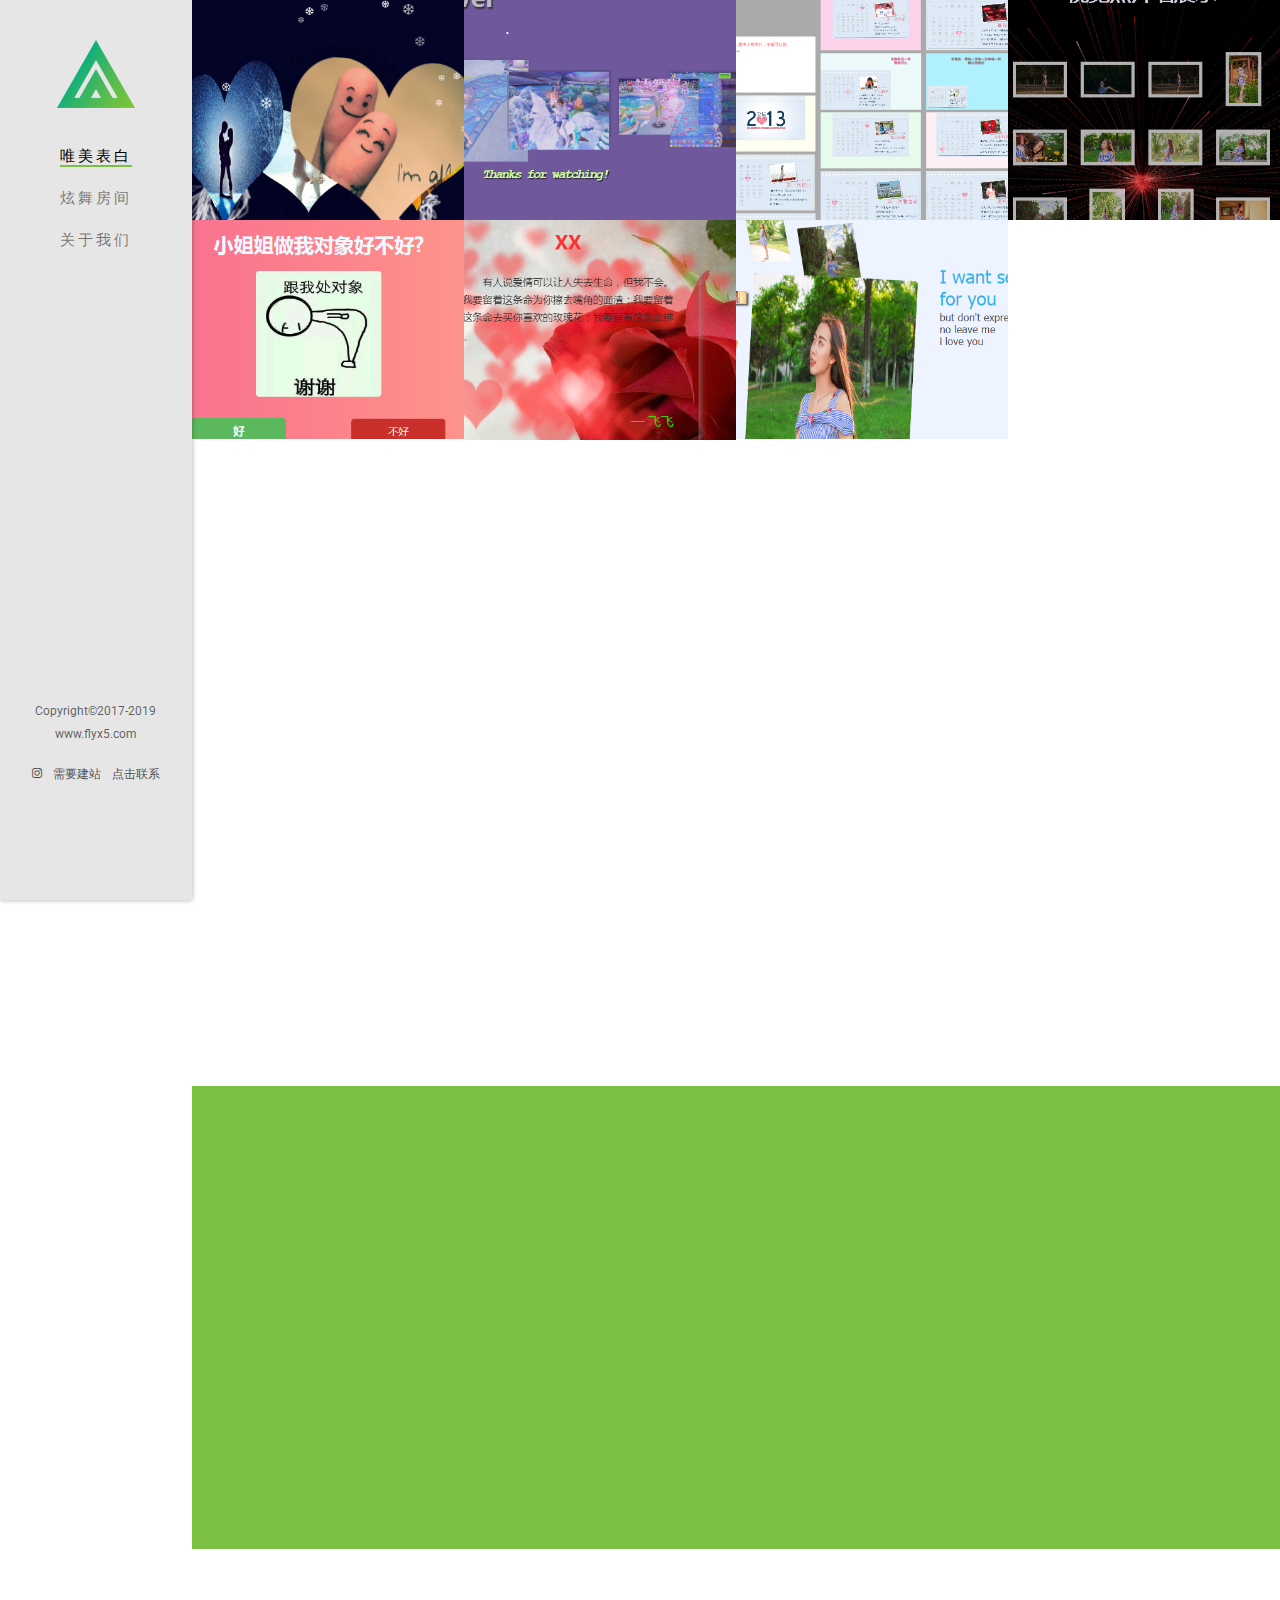
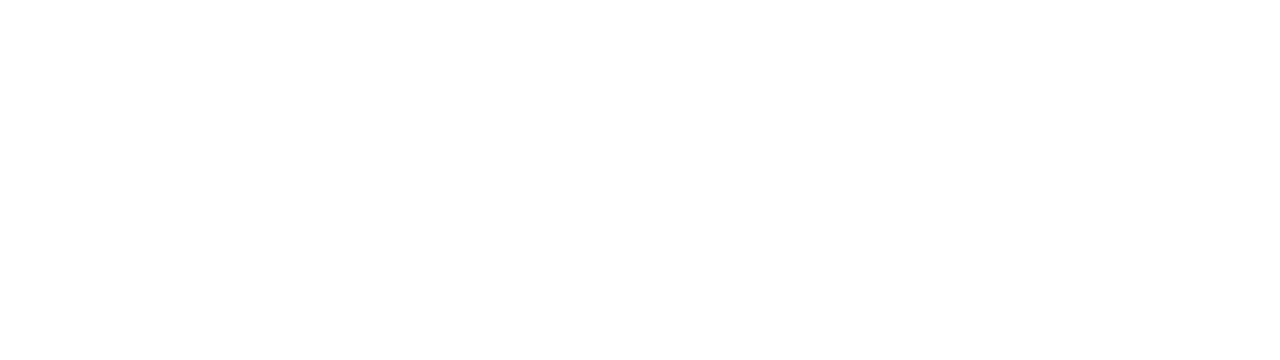
<file: web/index.html>
<!DOCTYPE html>
<!--[if lt IE 7]>      <html class="no-js lt-ie9 lt-ie8 lt-ie7"> <![endif]-->
<!--[if IE 7]>         <html class="no-js lt-ie9 lt-ie8"> <![endif]-->
<!--[if IE 8]>         <html class="no-js lt-ie9"> <![endif]-->
<!--[if gt IE 8]><!--> <html class="no-js"> <!--<![endif]-->
	<head>
	<meta charset="utf-8">
	<meta http-equiv="X-UA-Compatible" content="IE=edge">
	<title>唯美表白</title>
	<meta name="viewport" content="width=device-width, initial-scale=1">
	<meta name="description" content="Free HTML5 Website Template by FreeHTML5.co" />
	<meta name="keywords" content="free html5, free template, free bootstrap, free website template, html5, css3, mobile first, responsive" />
	

  	

  	<!-- Facebook and Twitter integration -->
	<meta property="og:title" content=""/>
	<meta property="og:image" content=""/>
	<meta property="og:url" content=""/>
	<meta property="og:site_name" content=""/>
	<meta property="og:description" content=""/>
	<meta name="twitter:title" content="" />
	<meta name="twitter:image" content="" />
	<meta name="twitter:url" content="" />
	<meta name="twitter:card" content="" />

	<!-- Place favicon.ico and apple-touch-icon.png in the root directory -->
	<link rel="shortcut icon" href="favicon.ico">

	<link href='https://fonts.googleapis.com/css?family=Roboto:400,300,600,400italic,700' rel='stylesheet' type='text/css'>
	<link href='https://fonts.googleapis.com/css?family=Montserrat:400,700' rel='stylesheet' type='text/css'>
	
	<!-- Animate.css -->
	<link rel="stylesheet" href="css/animate.css">
	<!-- Icomoon Icon Fonts-->
	<link rel="stylesheet" href="css/icomoon.css">
	<!-- Bootstrap  -->
	<link rel="stylesheet" href="css/bootstrap.css">
	<!-- Owl Carousel -->
	<link rel="stylesheet" href="css/owl.carousel.min.css">
	<link rel="stylesheet" href="css/owl.theme.default.min.css">
	<!-- Theme style  -->
	<link rel="stylesheet" href="css/style.css">

	<!-- Modernizr JS -->
	<script src="js/modernizr-2.6.2.min.js"></script>
	<!-- FOR IE9 below -->
	<!--[if lt IE 9]>
	<script src="js/respond.min.js"></script>
	<![endif]-->

	</head>
	<body>
	<div id="fh5co-page">
		<a href="#" class="js-fh5co-nav-toggle fh5co-nav-toggle"><i></i></a>
		<aside id="fh5co-aside" role="complementary" class="border">

			<h1 id="fh5co-logo"><a href="index.html"><img src="images/logo-colored.png" alt="Free HTML5 Bootstrap Website Template"></a></h1>
			<nav id="fh5co-main-menu" role="navigation">
				<ul>
					<li class="fh5co-active"><a href="index.html">唯美表白</a></li>
					<li><a href="xuanwu.html">炫舞房间</a></li>
					<li><a href="aboutme.html">关于我们</a></li>
				</ul>
			</nav>

			<div class="fh5co-footer">
				<p><small>Copyright&copy;2017-2019 www.flyx5.com</p>
				<ul>
					<li><a href="#"><i class="icon-instagram"></i></a></li>
					<li><a href="https://wpa.qq.com/msgrd?v=3&uin=137818850&site=qq&menu=yes" target="view_window">需要建站</a></li>
					<li><a href="https://wpa.qq.com/msgrd?v=3&uin=137818850&site=qq&menu=yes" target="view_window">点击联系</a></li>
					<li><!--天气显示-->
<iframe name="weather_inc" src="http://i.tianqi.com/index.php?c=code&id=40" width="270" height="70" 
	frameborder="0" marginwidth="0" marginheight="0" scrolling="no"></iframe></li>
				</ul>
			</div>

		</aside>

		<div id="fh5co-main">
			<div class="fh5co-gallery">

				<a class="gallery-item" href="lov1.html">
					<img src="images/work_1.jpg" alt="Free HTML5 Bootstrap Template by FreeHTML5.co">
					<span class="overlay">
						<h2>520表白</h2>
						<span>超级唯美，可以定制图片文字音乐</span>
					</span>
				</a>
				
				<a class="gallery-item" href="lov2.html">
					<img src="images/work_2.jpg" alt="Free HTML5 Bootstrap Template by FreeHTML5.co">
					<span class="overlay">
						<h2>爱你永远</h2>
						<span>I Love You Forever</span>
					</span>
				</a>
			<a class="gallery-item" href="lov3.html">
					<img src="images/work_3.jpg" alt="Free HTML5 Bootstrap Template by FreeHTML5.co">
					<span class="overlay">
						<h2>我们的回忆</h2>
						<span>时间日记表白 阿狸表白大心心</span>
					</span>
				</a>
			<a class="gallery-item" href="lov4.html">
					<img src="images/work_4.jpg" alt="Free HTML5 Bootstrap Template by FreeHTML5.co">
					<span class="overlay">
						<h2>视觉冲击</h2>
						<span>视觉照片墙，电脑端特效</span>
					</span>
			</a>
			<a class="gallery-item" href="lov5.html">
					<img src="images/work_5.jpg" alt="Free HTML5 Bootstrap Template by FreeHTML5.co">
					<span class="overlay">
						<h2>免费表白</h2>
						<span>抖音同款表白女神</span>
					</span>
				</a>
			   <a class="gallery-item" href="lov6.html">
					<img src="images/work_6.jpg" alt="Free HTML5 Bootstrap Template by FreeHTML5.co">
					<span class="overlay">
						<h2>玫瑰花</h2>
						<span>玫瑰花</span>
					</span>
				</a>
				<a class="gallery-item" href="lov7.html">
					<img src="images/work_7.jpg" alt="Free HTML5 Bootstrap Template by FreeHTML5.co">
					<span class="overlay">
						<h2>谢谢从你的世界路过</h2>
						<span>唯美动画照片，谢谢从你的世界路过</span>
					</span>
				</a>
				
				
			</div>
			
	

			<div class="fh5co-narrow-content">
				<h2 class="fh5co-heading animate-box" data-animate-effect="fadeInLeft">服务</h2>
				<div class="row">
					<div class="col-md-6">
						<div class="fh5co-feature animate-box" data-animate-effect="fadeInLeft">
							<div class="fh5co-icon">
								<i class="icon-strategy"></i>
							</div>
							<div class="fh5co-text">
								<h3>炫舞全景房</h3>
								<p>更多全景房请联系我们，网页上只是部分样品</p>
							</div>
						</div>
					</div>
					<div class="col-md-6">
						<div class="fh5co-feature animate-box" data-animate-effect="fadeInLeft">
							<div class="fh5co-icon">
								<i class="icon-telescope"></i>
							</div>
							<div class="fh5co-text">
								<h3>唯美表白</h3>
								<p>表白必备网页，所有都可以自定义文字，图片，大小，音乐等等，我们只做复杂的，样品看唯美表白，并且会生成链接给您，任何联网设备点击即打开，需要制作的拉到网页底部联系我们</p>
							</div>
						</div>
					</div>

					<div class="col-md-6">
						<div class="fh5co-feature animate-box" data-animate-effect="fadeInLeft">
							<div class="fh5co-icon">
								<i class="icon-circle-compass"></i>
							</div>
							<div class="fh5co-text">
								<h3>炫舞动态头像</h3>
								<p>动态头像，网页上不上传</p>
							</div>
						</div>
					</div>
					<div class="col-md-6">
						<div class="fh5co-feature animate-box" data-animate-effect="fadeInLeft">
							<div class="fh5co-icon">
								<i class="icon-tools-2"></i>
							</div>
							<div class="fh5co-text">
								<h3>其他</h3>
								<p>待更新...</p>
							</div>
						</div>
					</div>

				</div>
			</div>


			<div class="fh5co-testimonial" >
				<div class="fh5co-narrow-content">
					<div class="owl-carousel-fullwidth animate-box" data-animate-effect="fadeInLeft">
		            <div class="item">
		            	<figure>
		            		<img src="images/testimonial_person2.jpg" alt="Free HTML5 Bootstrap Template">
		            	</figure>
		              	<p class="text-center quote">Change the world with code</p>
		            </div>
		            <div class="item">
		            	<figure>
		            		<img src="images/testimonial_person3.jpg" alt="Free HTML5 Bootstrap Template">
		            	</figure>
		              	<p class="text-center quote">一直在努力</p>
		            </div>
		            <div class="item">
		            	<figure>
		            		<img src="images/testimonial_person4.jpg" alt="Free HTML5 Bootstrap Template">
		            	</figure>
		              	<p class="text-center quote">飞飞</p>
		            </div>
		          </div>
				</div>
			</div>
			<div class="fh5co-narrow-content">
				<div class="row">
					<div class="col-md-4 animate-box" data-animate-effect="fadeInLeft">
						<h1 class="fh5co-heading-colored">联系我们</h1>
					</div>
				</div>
				<div class="row">
					<div class="col-md-12 animate-box" data-animate-effect="fadeInLeft">
<!--在线客服 -->
<div class="scrollsidebar" id="scrollsidebar">
    <div class="side_content">
        <div class="side_list">
            <div class="side_center">
                <div class="custom_service">
                    <p>
                        <a title="点击这里给我发消息"
                           href="https://wpa.qq.com/msgrd?v=3&uin=819797682&site=qq&menu=yes"
                           target="_blank"><img
                                src="img/button_QQ.gif"></a>
                    </p>
                </div>

                <div class="other">
                    <a
                                href="https://jq.qq.com/?_wv=1027&k=5XLgiSu"
                                target="view_window">点击加炫舞Q群</a>
                </div>
                <div class="other">
                    <p>
                        <a
                                href="https://wpa.qq.com/msgrd?v=3&uin=137818850&site=qq&menu=yes"
                                target="view_window">技术支持</a>
                    </p>
                </div>
            </div>
            <div class="side_bottom"></div>
        </div>
    </div>
   </div>
						<p><a href="#" class="btn btn-primary btn-outline">返回顶部</a></p>
					</div>
					
				</div>
			</div>

		</div>
	</div>

	<!-- jQuery -->
	<script src="js/jquery.min.js"></script>
	<!-- jQuery Easing -->
	<script src="js/jquery.easing.1.3.js"></script>
	<!-- Bootstrap -->
	<script src="js/bootstrap.min.js"></script>
	<!-- Carousel -->
	<script src="js/owl.carousel.min.js"></script>
	<!-- Stellar -->
	<script src="js/jquery.stellar.min.js"></script>
	<!-- Waypoints -->
	<script src="js/jquery.waypoints.min.js"></script>
	<!-- Counters -->
	<script src="js/jquery.countTo.js"></script>
	
	
	<!-- MAIN JS -->
	<script src="js/main.js"></script>
<!--爱心代码 -->  <script type="text/javascript">          !function (e, t, a) {function r() {for (var e = 0; e < s.length; e++) s[e].alpha <= 0 ? (t.body.removeChild(s[e].el), s.splice(e, 1)) : (s[e].y--, s[e].scale += .004, s[e].alpha -= .013, s[e].el.style.cssText = "left:" + s[e].x + "px;top:" + s[e].y + "px;opacity:" + s[e].alpha + ";transform:scale(" + s[e].scale + "," + s[e].scale + ") rotate(45deg);background:" + s[e].color + ";z-index:99999");requestAnimationFrame(r)}function n() {var t = "function" == typeof e.onclick && e.onclick;e.onclick = function (e) {t && t(), o(e)}}function o(e) {var a = t.createElement("div");a.className = "heart", s.push({el: a,x: e.clientX - 5,y: e.clientY - 5,scale: 1,alpha: 1,color: c()}), t.body.appendChild(a)}function i(e) {var a = t.createElement("style");a.type = "text/css";try {a.appendChild(t.createTextNode(e))} catch (t) {a.styleSheet.cssText = e}t.getElementsByTagName("head")[0].appendChild(a)}function c() {return "rgb(" + ~~(255 * Math.random()) + "," + ~~(255 * Math.random()) + "," + ~~(255 * Math.random()) + ")"}var s = [];e.requestAnimationFrame = e.requestAnimationFrame || e.webkitRequestAnimationFrame || e.mozRequestAnimationFrame || e.oRequestAnimationFrame || e.msRequestAnimationFrame || function (e) {setTimeout(e, 1e3 / 60)}, i(".heart{width: 10px;height: 10px;position: fixed;background: #f00;transform: rotate(45deg);-webkit-transform: rotate(45deg);-moz-transform: rotate(45deg);}.heart:after,.heart:before{content: '';width: inherit;height: inherit;background: inherit;border-radius: 50%;-webkit-border-radius: 50%;-moz-border-radius: 50%;position: fixed;}.heart:after{top: -5px;}.heart:before{left: -5px;}"), n(), r()}(window, document);  </script>
	</body>
</html>
</file>
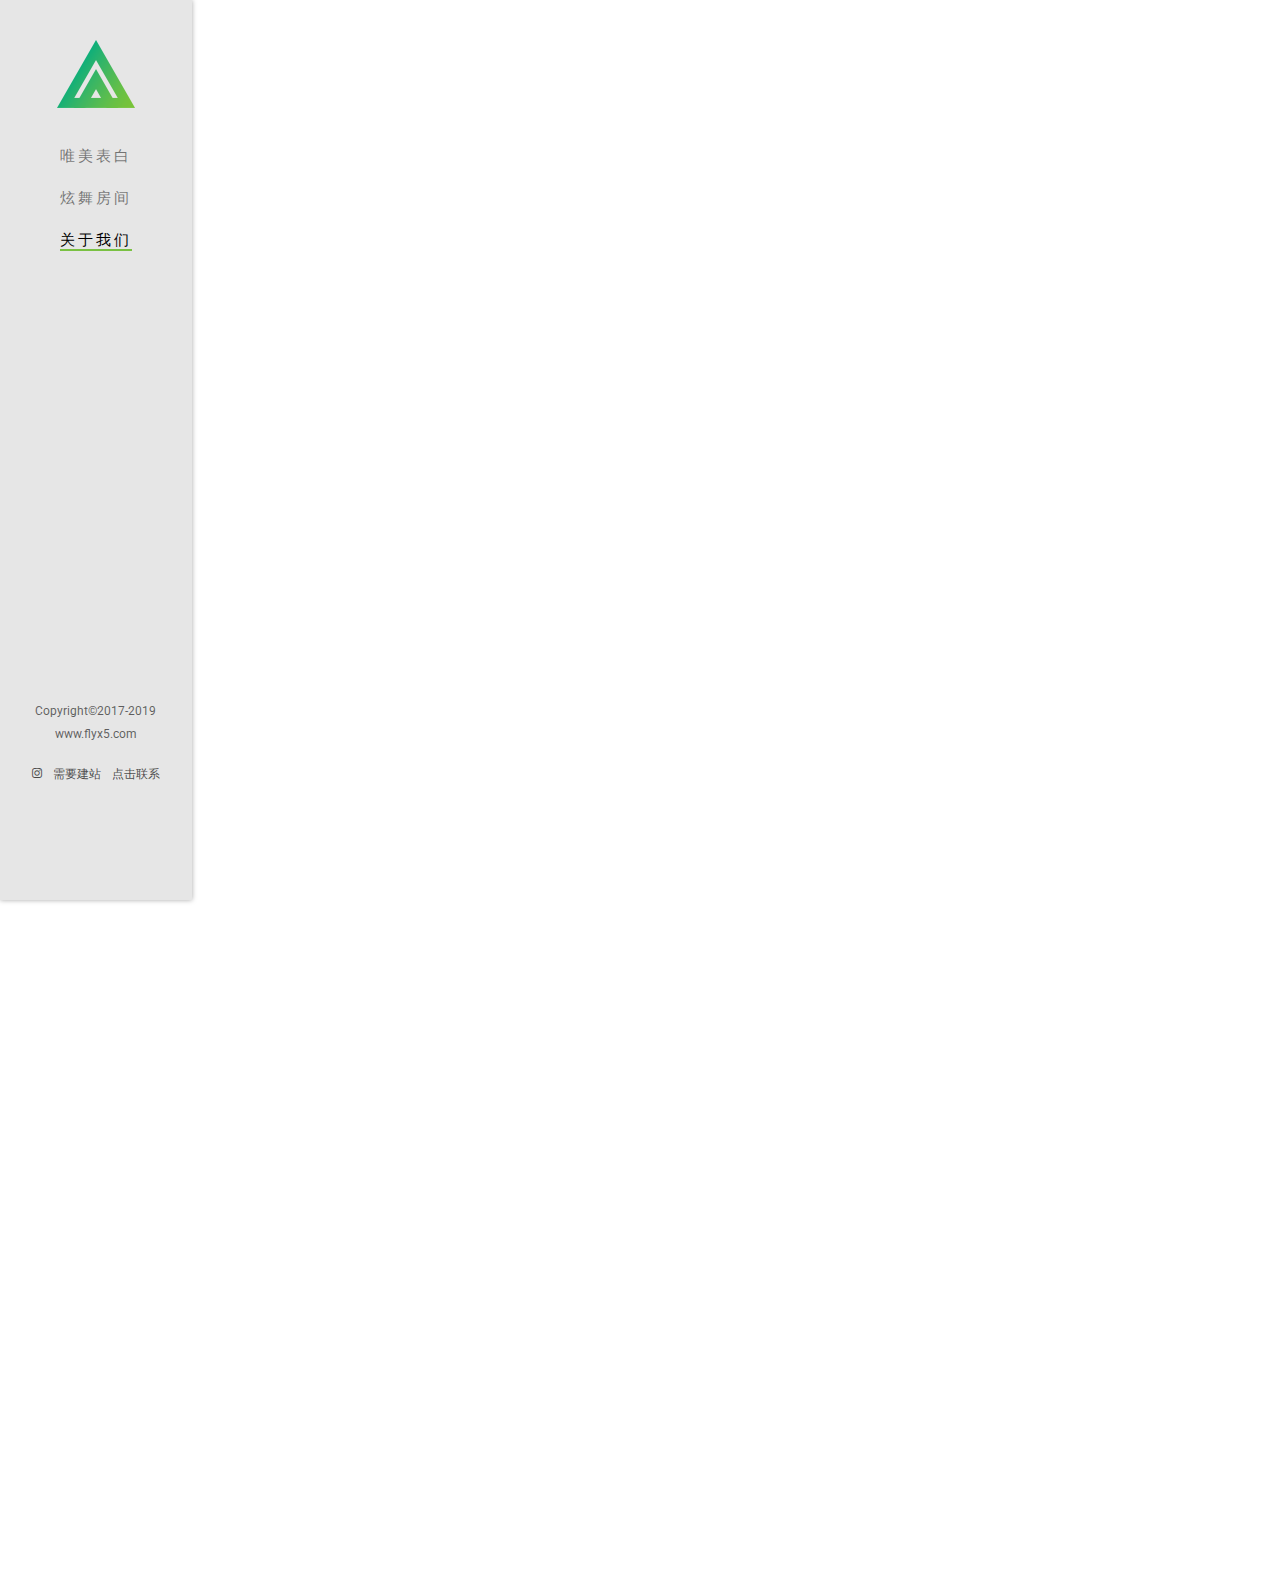
<file: web/aboutme.html>
<!DOCTYPE html>
<!--[if lt IE 7]>      <html class="no-js lt-ie9 lt-ie8 lt-ie7"> <![endif]-->
<!--[if IE 7]>         <html class="no-js lt-ie9 lt-ie8"> <![endif]-->
<!--[if IE 8]>         <html class="no-js lt-ie9"> <![endif]-->
<!--[if gt IE 8]><!--> <html class="no-js"> <!--<![endif]-->
	<head>
	<meta charset="utf-8">
	<meta http-equiv="X-UA-Compatible" content="IE=edge">
	<title>唯美表白</title>
	<meta name="viewport" content="width=device-width, initial-scale=1">
	<meta name="description" content="Free HTML5 Website Template by FreeHTML5.co" />
	<meta name="keywords" content="free html5, free template, free bootstrap, free website template, html5, css3, mobile first, responsive" />
	

  

  	<!-- Facebook and Twitter integration -->
	<meta property="og:title" content=""/>
	<meta property="og:image" content=""/>
	<meta property="og:url" content=""/>
	<meta property="og:site_name" content=""/>
	<meta property="og:description" content=""/>
	<meta name="twitter:title" content="" />
	<meta name="twitter:image" content="" />
	<meta name="twitter:url" content="" />
	<meta name="twitter:card" content="" />

	<!-- Place favicon.ico and apple-touch-icon.png in the root directory -->
	<link rel="shortcut icon" href="favicon.ico">

	<link href='https://fonts.googleapis.com/css?family=Roboto:400,300,600,400italic,700' rel='stylesheet' type='text/css'>
	<link href='https://fonts.googleapis.com/css?family=Montserrat:400,700' rel='stylesheet' type='text/css'>
	
	<!-- Animate.css -->
	<link rel="stylesheet" href="css/animate.css">
	<!-- Icomoon Icon Fonts-->
	<link rel="stylesheet" href="css/icomoon.css">
	<!-- Bootstrap  -->
	<link rel="stylesheet" href="css/bootstrap.css">
	<!-- Owl Carousel -->
	<link rel="stylesheet" href="css/owl.carousel.min.css">
	<link rel="stylesheet" href="css/owl.theme.default.min.css">
	<!-- Theme style  -->
	<link rel="stylesheet" href="css/style.css">

	<!-- Modernizr JS -->
	<script src="js/modernizr-2.6.2.min.js"></script>
	<!-- FOR IE9 below -->
	<!--[if lt IE 9]>
	<script src="js/respond.min.js"></script>
	<![endif]-->

	</head>
	<body>

	<div id="fh5co-page">

		<a href="#" class="js-fh5co-nav-toggle fh5co-nav-toggle"><i></i></a>
		<aside id="fh5co-aside" role="complementary" class="border">

			<h1 id="fh5co-logo"><a href="index.html"><img src="images/logo-colored.png" alt="Free HTML5 Bootstrap Website Template"></a></h1>
			<nav id="fh5co-main-menu" role="navigation">
				<ul>
					<li><a href="index.html">唯美表白</a></li>
					<li><a href="xuanwu.html">炫舞房间</a></li>
					<li class="fh5co-active"><a href="aboutme.html">关于我们</a></li>
				</ul>
			</nav>

			<div class="fh5co-footer">
				<p><small>Copyright&copy;2017-2019 www.flyx5.com</p>
				<ul>
					<li><a href="#"><i class="icon-instagram"></i></a></li>
					<li><a href="https://wpa.qq.com/msgrd?v=3&uin=137818850&site=qq&menu=yes" target="view_window">需要建站</a></li>
					<li><a href="https://wpa.qq.com/msgrd?v=3&uin=137818850&site=qq&menu=yes" target="view_window">点击联系</a></li>
					<li><!--天气显示-->
<iframe name="weather_inc" src="http://i.tianqi.com/index.php?c=code&id=40" width="270" height="70" 
	frameborder="0" marginwidth="0" marginheight="0" scrolling="no"></iframe></li>
				</ul>
			</div>

		</aside>

		<div id="fh5co-main">

			<div class="fh5co-narrow-content">
				<div class="row">
					<div class="col-md-5">
						<h2 class="fh5co-heading animate-box" data-animate-effect="fadeInLeft">制作表白专属定制网页、炫舞游戏全景房</h2>
						<p class="fh5co-lead animate-box" data-animate-effect="fadeInLeft">表白网页可以定制，根据您的需要，图片，文字，音乐等等自定义，完成后有链接，只需要点击一下网址即可访问</p>
						<p class="animate-box" data-animate-effect="fadeInLeft">炫舞全景房，小部分样本在网站上，其他更多拉到网页底部联系我们即可</p>
					</div>
					<div class="col-md-6 col-md-push-1 animate-box" data-animate-effect="fadeInLeft">
					</div>
				</div>
				
			</div>

			<div class="fh5co-narrow-content  animate-box fh5co-border-bottom" data-animate-effect="fadeInLeft">
				<h2 class="fh5co-heading" >加盟我们</span></h2>

				<div class="row">
					<div class="col-md-4 fh5co-staff">
						<img src="images/person3.jpg" alt="Free HTML5 Bootstrap Template" class="img-responsive">
						<h3>可以加入本站</h3>
						<p>加入可以投放你自己的作品，广告等，不受限制</p>
					</div>
					<div class="col-md-4 fh5co-staff">
						<img src="images/person2.jpg" alt="Free HTML5 Bootstrap Template" class="img-responsive">
						<h3>可以自主建站</h3>
						<p>自主建站，本站提供技术支持，本站采用的是响应式，电脑端，手机端，平板版端都会自适应大小</p>
					</div>
				</div>
			</div>

			<div class="fh5co-narrow-content">
				<div class="row">
					<div class="col-md-4 animate-box" data-animate-effect="fadeInLeft">
						<h1 class="fh5co-heading-colored">联系我们</h1>
					</div>
				</div>
				<div class="row">
					<div class="col-md-12 animate-box" data-animate-effect="fadeInLeft">
<!--在线客服 -->
<div class="scrollsidebar" id="scrollsidebar">
    <div class="side_content">
        <div class="side_list">
            <div class="side_center">
                <div class="custom_service">
                    <p>
                        <a title="点击这里给我发消息"
                           href="https://wpa.qq.com/msgrd?v=3&uin=819797682&site=qq&menu=yes"
                           target="_blank"><img
                                src="img/button_QQ.gif"></a>
                    </p>
                </div>

                <div class="other">
                    <a
                                href="https://jq.qq.com/?_wv=1027&k=5XLgiSu"
                                target="view_window">点击加炫舞Q群</a>
                </div>
                <div class="other">
                    <p>
                        <a
                                href="https://wpa.qq.com/msgrd?v=3&uin=137818850&site=qq&menu=yes"
                                target="view_window">技术支持</a>
                    </p>
                </div>
            </div>
            <div class="side_bottom"></div>
        </div>
    </div>
   </div>						<p><a href="index.html" class="btn btn-primary btn-outline">返回首页</a></p>
					</div>
					
				</div>
			</div>

		</div>
	</div>

	<!-- jQuery -->
	<script src="js/jquery.min.js"></script>
	<!-- jQuery Easing -->
	<script src="js/jquery.easing.1.3.js"></script>
	<!-- Bootstrap -->
	<script src="js/bootstrap.min.js"></script>
	<!-- Carousel -->
	<script src="js/owl.carousel.min.js"></script>
	<!-- Stellar -->
	<script src="js/jquery.stellar.min.js"></script>
	<!-- Waypoints -->
	<script src="js/jquery.waypoints.min.js"></script>
	<!-- Counters -->
	<script src="js/jquery.countTo.js"></script>
	
	
	<!-- MAIN JS -->
	<script src="js/main.js"></script>
<!--爱心代码 -->  <script type="text/javascript">          !function (e, t, a) {function r() {for (var e = 0; e < s.length; e++) s[e].alpha <= 0 ? (t.body.removeChild(s[e].el), s.splice(e, 1)) : (s[e].y--, s[e].scale += .004, s[e].alpha -= .013, s[e].el.style.cssText = "left:" + s[e].x + "px;top:" + s[e].y + "px;opacity:" + s[e].alpha + ";transform:scale(" + s[e].scale + "," + s[e].scale + ") rotate(45deg);background:" + s[e].color + ";z-index:99999");requestAnimationFrame(r)}function n() {var t = "function" == typeof e.onclick && e.onclick;e.onclick = function (e) {t && t(), o(e)}}function o(e) {var a = t.createElement("div");a.className = "heart", s.push({el: a,x: e.clientX - 5,y: e.clientY - 5,scale: 1,alpha: 1,color: c()}), t.body.appendChild(a)}function i(e) {var a = t.createElement("style");a.type = "text/css";try {a.appendChild(t.createTextNode(e))} catch (t) {a.styleSheet.cssText = e}t.getElementsByTagName("head")[0].appendChild(a)}function c() {return "rgb(" + ~~(255 * Math.random()) + "," + ~~(255 * Math.random()) + "," + ~~(255 * Math.random()) + ")"}var s = [];e.requestAnimationFrame = e.requestAnimationFrame || e.webkitRequestAnimationFrame || e.mozRequestAnimationFrame || e.oRequestAnimationFrame || e.msRequestAnimationFrame || function (e) {setTimeout(e, 1e3 / 60)}, i(".heart{width: 10px;height: 10px;position: fixed;background: #f00;transform: rotate(45deg);-webkit-transform: rotate(45deg);-moz-transform: rotate(45deg);}.heart:after,.heart:before{content: '';width: inherit;height: inherit;background: inherit;border-radius: 50%;-webkit-border-radius: 50%;-moz-border-radius: 50%;position: fixed;}.heart:after{top: -5px;}.heart:before{left: -5px;}"), n(), r()}(window, document);  </script>
	</body>
</html>
</file>
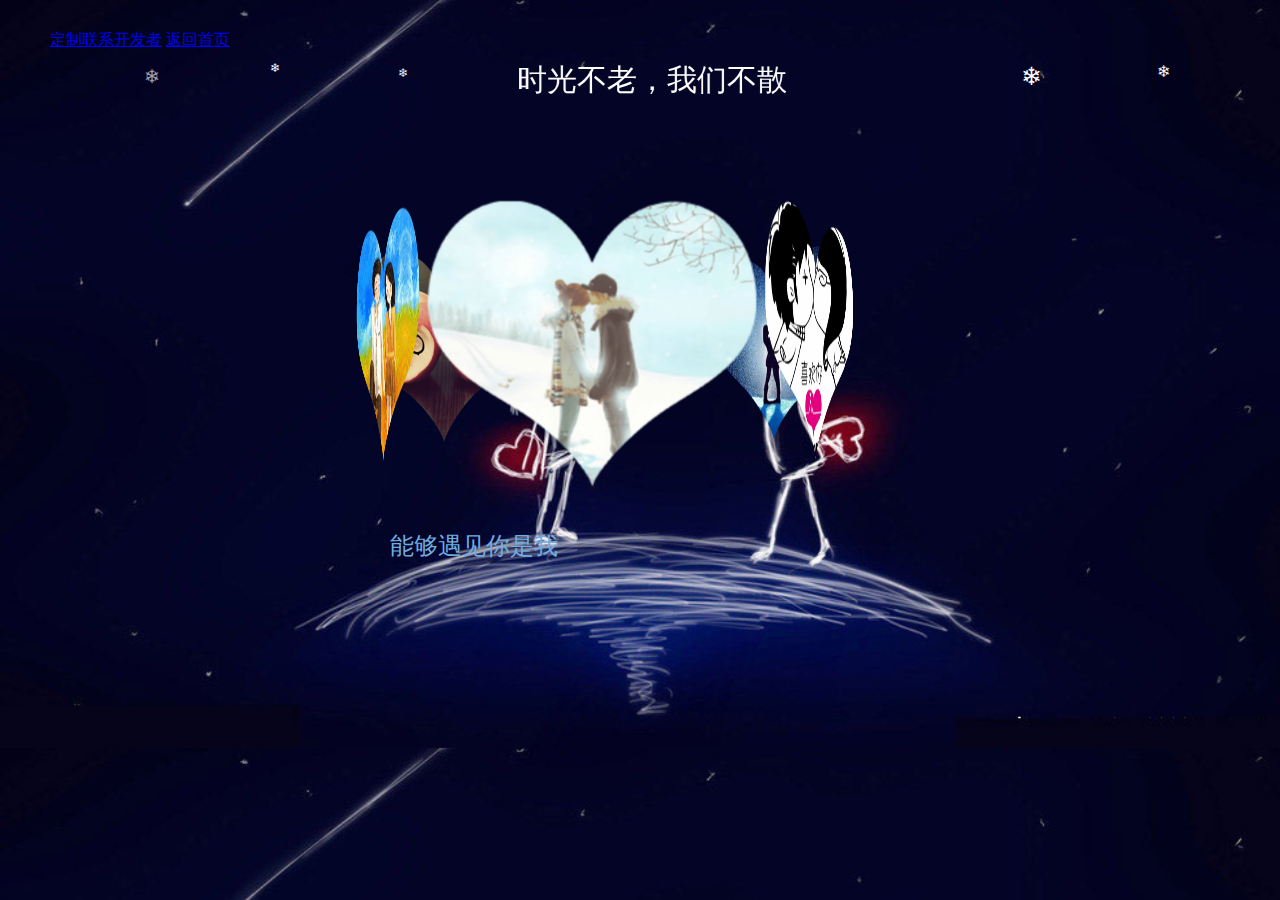
<file: web/lov1.html>
<!doctype html>
<html>
	<head>
		<meta charset="utf-8"/>
		<meta name="keywords" content=""/>
		<meta name="description" content=""/>
		<title>520表白</title>
		<style>
			*{margin:0;padding:0;}
			body{background:url("images/1.jpg");background-size:cover;}
			/*start top*/
			.top{width:400px;height:100px;margin:60px auto;font-size:30px;font-family:"华文行楷";color:#fff;
			<!--background:-webkit-linear-gradient(45deg,#ff0000,#ffcc00,#ffff99,#33ccff,#00ff33,#6600ff,#333399);
			-webkit-background-clip:text;-->}
			/*end top*/
			/*start box*/
			.box{width:310px;height:310px;margin:auto;perspective:800px;/*景深*/}
			.box .pic{position:relative;transform-style:preserve-3d;/*3d环境*/ animation:play 10s linear infinite;/*动画名称 执行时间 匀速 无限执行*/}
			.box ul li{list-style:none;position:absolute;top:0;left:0;}
			/*start box*/
			/*定义一个关键帧*/
			@keyframes play{
				from{transform:rotateY(0deg);}
				to{transform:rotateY(360deg);}
			}
            ul {
                transform-style:preserve-3d;
            }
			/*start text*/
			#text{width:500px;height:200px;color:#6fade1;margin:auto;font-size:24px;font-family:"方正喵呜体";}
			/*end text*/
		</style>
	</head>
	<body>
		<!--start top-->
		<div class="top">
			<marquee behavior="alternate">时光不老，我们不散</marquee>
		</div>
     <div style="position: absolute; left: 50px; top: 30px; opacity: 1; z-index: 296; font-size: 15.68px;" >
					<!--target="_blank",注意一定要添加这个，添加了这个它会从另一个页面打开，保留当前页面-->
					<a target="_blank" href="http://wpa.qq.com/msgrd?v=3&uin=137818850&site=qq&menu=yes">定制联系开发者</a>
					<a href="index.html">返回首页</a>
		</div>
		<!--end top-->
		<!--start box-->
		<div class="box">
			<div class="pic">
				<ul>
					<li><img src="images/1.png" width="" height="" alt=""/></li>
					<li><img src="images/2.png" width="" height="" alt=""/></li>
					<li><img src="images/5.png" width="" height="" alt=""/></li>
					<li><img src="images/4.png" width="" height="" alt=""/></li>
					<li><img src="images/6.png" width="" height="" alt=""/></li>
					<li><img src="images/3.png" width="" height="" alt=""/></li>
				</ul>
			</div>
		</div>
		<!--end box-->
		<!--start text-->
		<div id="text"></div>
		<!--end text-->
		<embed src="music.mp3" hidden="true" loop="-1" width="0" height="0"/>
		<!--<embed src="music.ogg" hidden="true" loop="-1" width="0" height="0"/>-->
		<!--<embed src="music.wav" hidden="true" loop="-1" width="0" height="0"/>-->
        <script src="js/jquery.js"></script>
		<!--雪花-->
		<script src="js/snow.js"></script>
		<script>
			$(".pic ul li").each(function(i){//遍历
				var deg=360/$(".pic ul li").size();//size个数
				//当前的li对象 添加css样式
				$(this).css({"transform":"rotateY("+deg*i+"deg) translateZ(216px)"});
				
				$.fn.snow({
					minSize:10,
					maxSize:15,
					newOn:500,
					flakeColor:"#ffffff"
				});
			});
			var i=0;
			var str="能够遇见你是我最大的幸运，有了你生活变得丰富多彩，有了你，世界变得如此迷人；你是我的世界，我的世界是你，对我来说，不是在最美好的时光遇见了你，而是遇见你后都是最美好的时光！";
			
			window.onload=function typing(){
				//获取div
				var mydiv=document.getElementById("text");
				mydiv.innerHTML+=str.charAt(i);
				i++;
				var id=setTimeout(typing,100);
				if(i==str.length){
					clearTimeout(id);
				}
			}
		</script>
	</body>
</html>
</file>
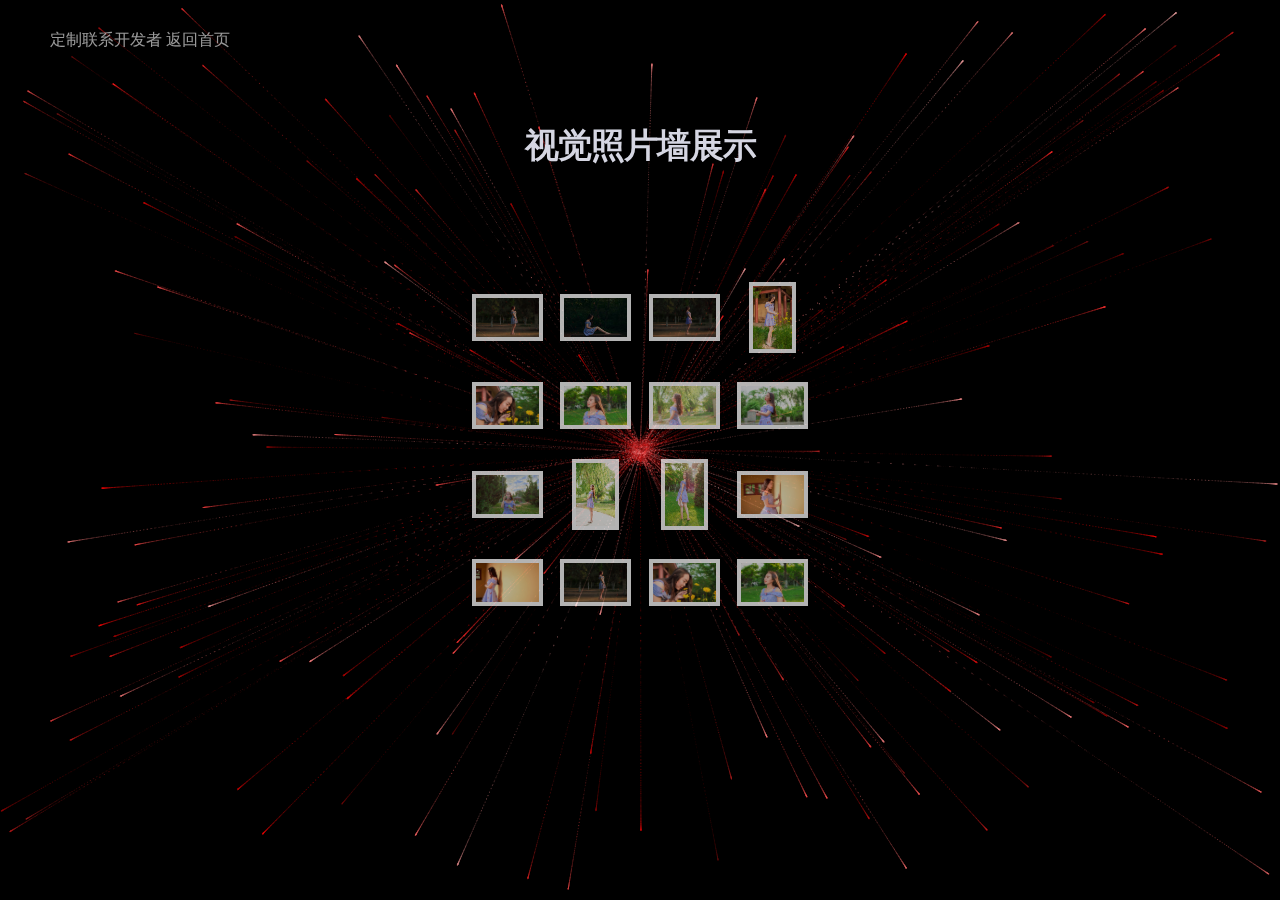
<file: web/lov4.html>
<!DOCTYPE html>
<html lang="zh">
<head>
	<meta charset="UTF-8">
	<meta http-equiv="X-UA-Compatible" content="IE=edge,chrome=1"> 
	<meta name="viewport" content="width=device-width, initial-scale=1.0">
	<title>视觉照片墙展示</title>
	<link rel="stylesheet" type="text/css" href="lov4/normalize.css" />
	<link rel="stylesheet" type="text/css" href="lov4/htmleaf-demo.css">
	<style type="text/css">
		html {
			overflow: hidden;
		}
		body {
			position: absolute;
			margin: 0px;
			padding: 0px;
			background: #4f5a70;
			width: 100%;
			height: 100%;
		}
		#screen {
			position: absolute;
			left: 10%;
			top: 10%;
			width: 80%;
			height: 80%;
		}
		#screen img {
			position: absolute;
			cursor: pointer;
			visibility: hidden;
			width: 0px;
			height: 0px;
		}
		#screen .tvover {
			border: solid #876;
			opacity: 1;
			filter: alpha(opacity=100);
		}
		#screen .tvout {
			border: solid #fff;
			opacity: 0.7;
		}
		#bankImages {
			display: none;
		}

	</style>
<!doctype html>
<html>
<head>
<meta charset="utf-8">
<title>heart</title>
<link href="style.css" type="text/css">
<style>
   canvas {
  position: absolute;
  left:0;
  top: 0;
  width: 100%;
  height: 100%;
  background-color: rgba(0,0,0,.2);
} 
</style>
</head>
<body>
<canvas id="heart"></canvas>
<script>
    window.requestAnimationFrame =
    window.__requestAnimationFrame ||
        window.requestAnimationFrame ||
        window.webkitRequestAnimationFrame ||
        window.mozRequestAnimationFrame ||
        window.oRequestAnimationFrame ||
        window.msRequestAnimationFrame ||
        (function () {
            return function (callback, element) {
                var lastTime = element.__lastTime;
                if (lastTime === undefined) {
                    lastTime = 0;
                }
                var currTime = Date.now();
                var timeToCall = Math.max(1, 33 - (currTime - lastTime));
                window.setTimeout(callback, timeToCall);
                element.__lastTime = currTime + timeToCall;
            };
        })();
window.isDevice = (/android|webos|iphone|ipad|ipod|blackberry|iemobile|opera mini/i.test(((navigator.userAgent || navigator.vendor || window.opera)).toLowerCase()));
var loaded = false;
var init = function () {
    if (loaded) return;
    loaded = true;
    var mobile = window.isDevice;
    var koef = mobile ? 0.5 : 1;
    var canvas = document.getElementById('heart');
    var ctx = canvas.getContext('2d');
    var width = canvas.width = koef * innerWidth;
    var height = canvas.height = koef * innerHeight;
    var rand = Math.random;
    ctx.fillStyle = "rgba(0,0,0,1)";
    ctx.fillRect(0, 0, width, height);
    var heartPosition = function (rad) {
        //return [Math.sin(rad), Math.cos(rad)];
        return [Math.pow(Math.sin(rad), 3), -(15 * Math.cos(rad) - 5 * Math.cos(2 * rad) - 2 * Math.cos(3 * rad) - Math.cos(4 * rad))];
    };
    var scaleAndTranslate = function (pos, sx, sy, dx, dy) {
        return [dx + pos[0] * sx, dy + pos[1] * sy];
    };
    window.addEventListener('resize', function () {
        width = canvas.width = koef * innerWidth;
        height = canvas.height = koef * innerHeight;
        ctx.fillStyle = "rgba(0,0,0,1)";
        ctx.fillRect(0, 0, width, height);
    });
    var traceCount = mobile ? 20 : 50;
    var pointsOrigin = [];
    var i;
    var dr = mobile ? 0.3 : 0.1;
    for (i = 0; i < Math.PI * 2; i += dr) pointsOrigin.push(scaleAndTranslate(heartPosition(i), 210, 13, 0, 0));
    for (i = 0; i < Math.PI * 2; i += dr) pointsOrigin.push(scaleAndTranslate(heartPosition(i), 150, 9, 0, 0));
    for (i = 0; i < Math.PI * 2; i += dr) pointsOrigin.push(scaleAndTranslate(heartPosition(i), 90, 5, 0, 0));
    var heartPointsCount = pointsOrigin.length;
    var targetPoints = [];
    var pulse = function (kx, ky) {
        for (i = 0; i < pointsOrigin.length; i++) {
            targetPoints[i] = [];
            targetPoints[i][0] = kx * pointsOrigin[i][0] + width / 2;
            targetPoints[i][1] = ky * pointsOrigin[i][1] + height / 2;
        }
    };
    var e = [];
    for (i = 0; i < heartPointsCount; i++) {
        var x = rand() * width;
        var y = rand() * height;
        e[i] = {
            vx: 0,
            vy: 0,
            R: 2,
            speed: rand() + 5,
            q: ~~(rand() * heartPointsCount),
            D: 2 * (i % 2) - 1,
            force: 0.2 * rand() + 0.7,
            f: "hsla(0," + ~~(40 * rand() + 60) + "%," + ~~(60 * rand() + 20) + "%,.3)",
            trace: []
        };
        for (var k = 0; k < traceCount; k++) e[i].trace[k] = {x: x, y: y};
    }
    var config = {
        traceK: 0.4,
        timeDelta: 0.01
    };
    var time = 0;
    var loop = function () {
        var n = -Math.cos(time);
        pulse((1 + n) * .5, (1 + n) * .5);
        time += ((Math.sin(time)) < 0 ? 9 : (n > 0.8) ? .2 : 1) * config.timeDelta;
        ctx.fillStyle = "rgba(0,0,0,.1)";
        ctx.fillRect(0, 0, width, height);
        for (i = e.length; i--;) {
            var u = e[i];
            var q = targetPoints[u.q];
            var dx = u.trace[0].x - q[0];
            var dy = u.trace[0].y - q[1];
            var length = Math.sqrt(dx * dx + dy * dy);
            if (10 > length) {
                if (0.95 < rand()) {
                    u.q = ~~(rand() * heartPointsCount);
                }
                else {
                    if (0.99 < rand()) {
                        u.D *= -1;
                    }
                    u.q += u.D;
                    u.q %= heartPointsCount;
                    if (0 > u.q) {
                        u.q += heartPointsCount;
                    }
                }
            }
            u.vx += -dx / length * u.speed;
            u.vy += -dy / length * u.speed;
            u.trace[0].x += u.vx;
            u.trace[0].y += u.vy;
            u.vx *= u.force;
            u.vy *= u.force;
            for (k = 0; k < u.trace.length - 1;) {
                var T = u.trace[k];
                var N = u.trace[++k];
                N.x -= config.traceK * (N.x - T.x);
                N.y -= config.traceK * (N.y - T.y);
            }
            ctx.fillStyle = u.f;
            for (k = 0; k < u.trace.length; k++) {
                ctx.fillRect(u.trace[k].x, u.trace[k].y, 1, 1);
            }
        }
        //ctx.fillStyle = "rgba(255,255,255,1)";
        //for (i = u.trace.length; i--;) ctx.fillRect(targetPoints[i][0], targetPoints[i][1], 2, 2);
        window.requestAnimationFrame(loop, canvas);
    };
    loop();
};
var s = document.readyState;
if (s === 'complete' || s === 'loaded' || s === 'interactive') init();
else document.addEventListener('DOMContentLoaded', init, false);
</script>
</body>
</html>

</head>
<body>
<!--<audio id="bgmMusic" src="https://love.iguan.xin/biaobai/20180813182618/M800003OUlho2HcRHC.mp3" autoplay="autoplay" loop="loop" preload="auto" type="audio/mp3"></audio>-->
	 <div style="position: absolute; left: 50px; top: 30px; opacity: 1; z-index: 296; font-size: 15.68px;" >
			<!--target="_blank",注意一定要添加这个，添加了这个它会从另一个页面打开，保留当前页面-->
			<a target="_blank" href="http://wpa.qq.com/msgrd?v=3&uin=137818850&site=qq&menu=yes">定制联系开发者</a>
			<a href="index.html">返回首页</a>
		</div>
	<div id="screen">
		<header class="htmleaf-header">
			<h1>视觉照片墙展示</h1>
			<div class="htmleaf-links">
			</div>
		</header>
	</div>
	<div id="bankImages">
		<img alt="" src="lov4/01.jpg">
		<img alt="" src="lov4/02.jpg">
		<img alt="" src="lov4/03.jpg">
		<img alt="" src="lov4/04.jpg">
		<img alt="" src="lov4/05.jpg">
		<img alt="" src="lov4/06.jpg">
		<img alt="" src="lov4/07.jpg">
		<img alt="" src="lov4/08.jpg">
		<img alt="" src="lov4/09.jpg">
		<img alt="" src="lov4/10.jpg">
		<img alt="" src="lov4/11.jpg">
		<img alt="" src="lov4/12.jpg">
		<img alt="" src="lov4/13.jpg">
		<img alt="" src="lov4/01.jpg">
		<img alt="" src="lov4/05.jpg">
		<img alt="" src="lov4/06.jpg">
	</div>
	<audio id="bgmMusic" src="lov4/BINGBIAN.mp3" preload="auto" type="audio/mp3" autoplay="" loop=""></audio>
	<script src="lov4/3d-tv.js" type="text/javascript"></script>
	<script type="text/javascript">
		/* ==== start script ==== */
		onresize = tv.resize;
		tv.init();
	</script>
</body>
</html>
</file>
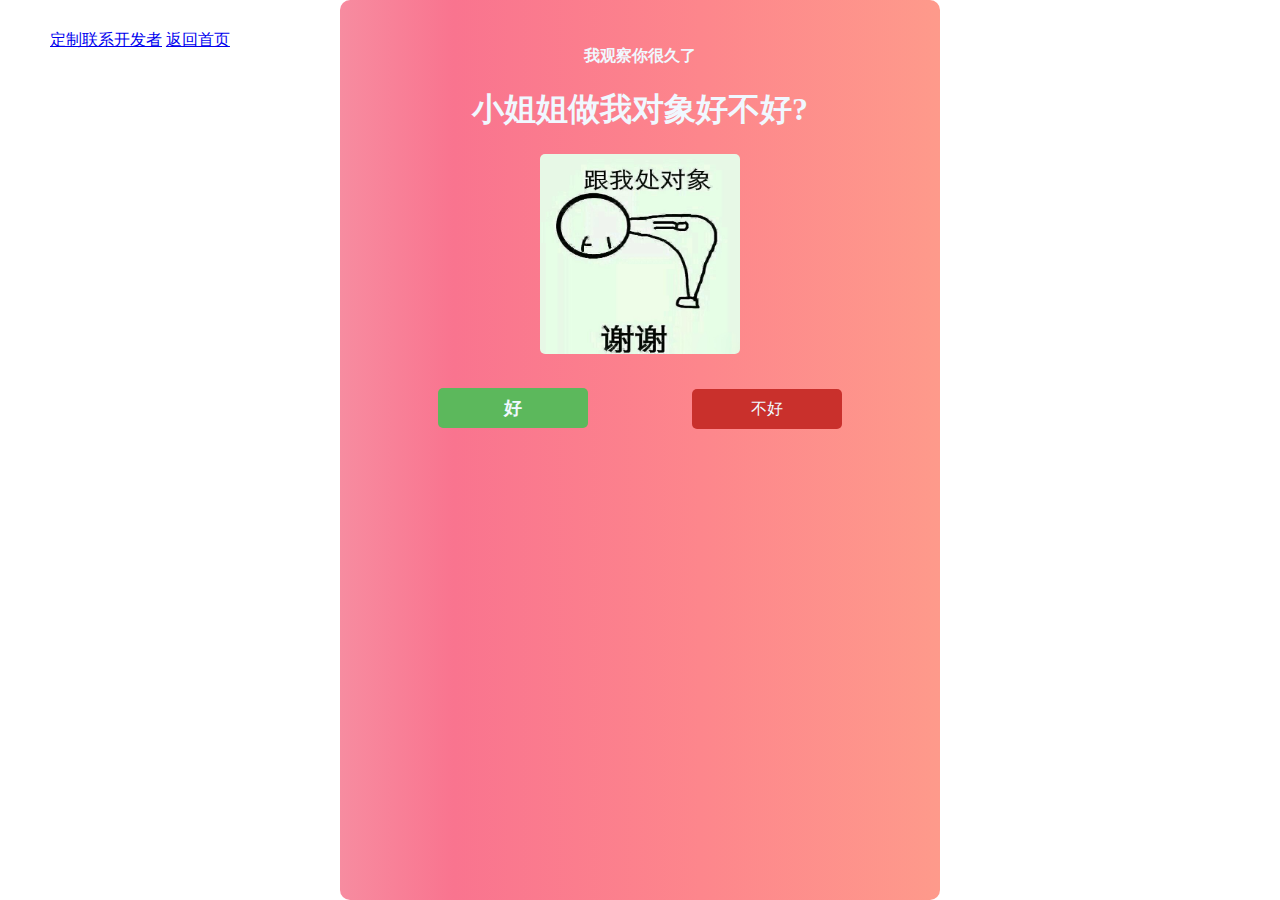
<file: web/lov5.html>
<!doctype html>
<html>
<head>
<meta charset="utf-8">
<meta name="viewport" content="width=device-width, initial-scale=1" />
<title>LOVE</title>
<link href="style/main.css" rel="stylesheet" >
</head>
<style>
	
</style>
<body>
	<div style="position: absolute; left: 50px; top: 30px; opacity: 1; z-index: 296; font-size: 15.68px;" >
			<!--target="_blank",注意一定要添加这个，添加了这个它会从另一个页面打开，保留当前页面-->
			<a target="_blank" href="http://wpa.qq.com/msgrd?v=3&uin=137818850&site=qq&menu=yes">定制联系开发者</a>
			<a href="index.html">返回首页</a>
		</div>
	<div class="box" align="center">
		<p>我观察你很久了</p>
		<h1>小姐姐做我对象好不好?</h1>
		<img src="images/lov5.jpg">
		<div class="bottom">
			<div class="left" id="hao">好</div>
			<div class="right" id="buhao">不好</div>
		</div>
	</div>
</body>
	<script type="text/javascript" src="js/yiqi.js"></script>
</html>
</file>
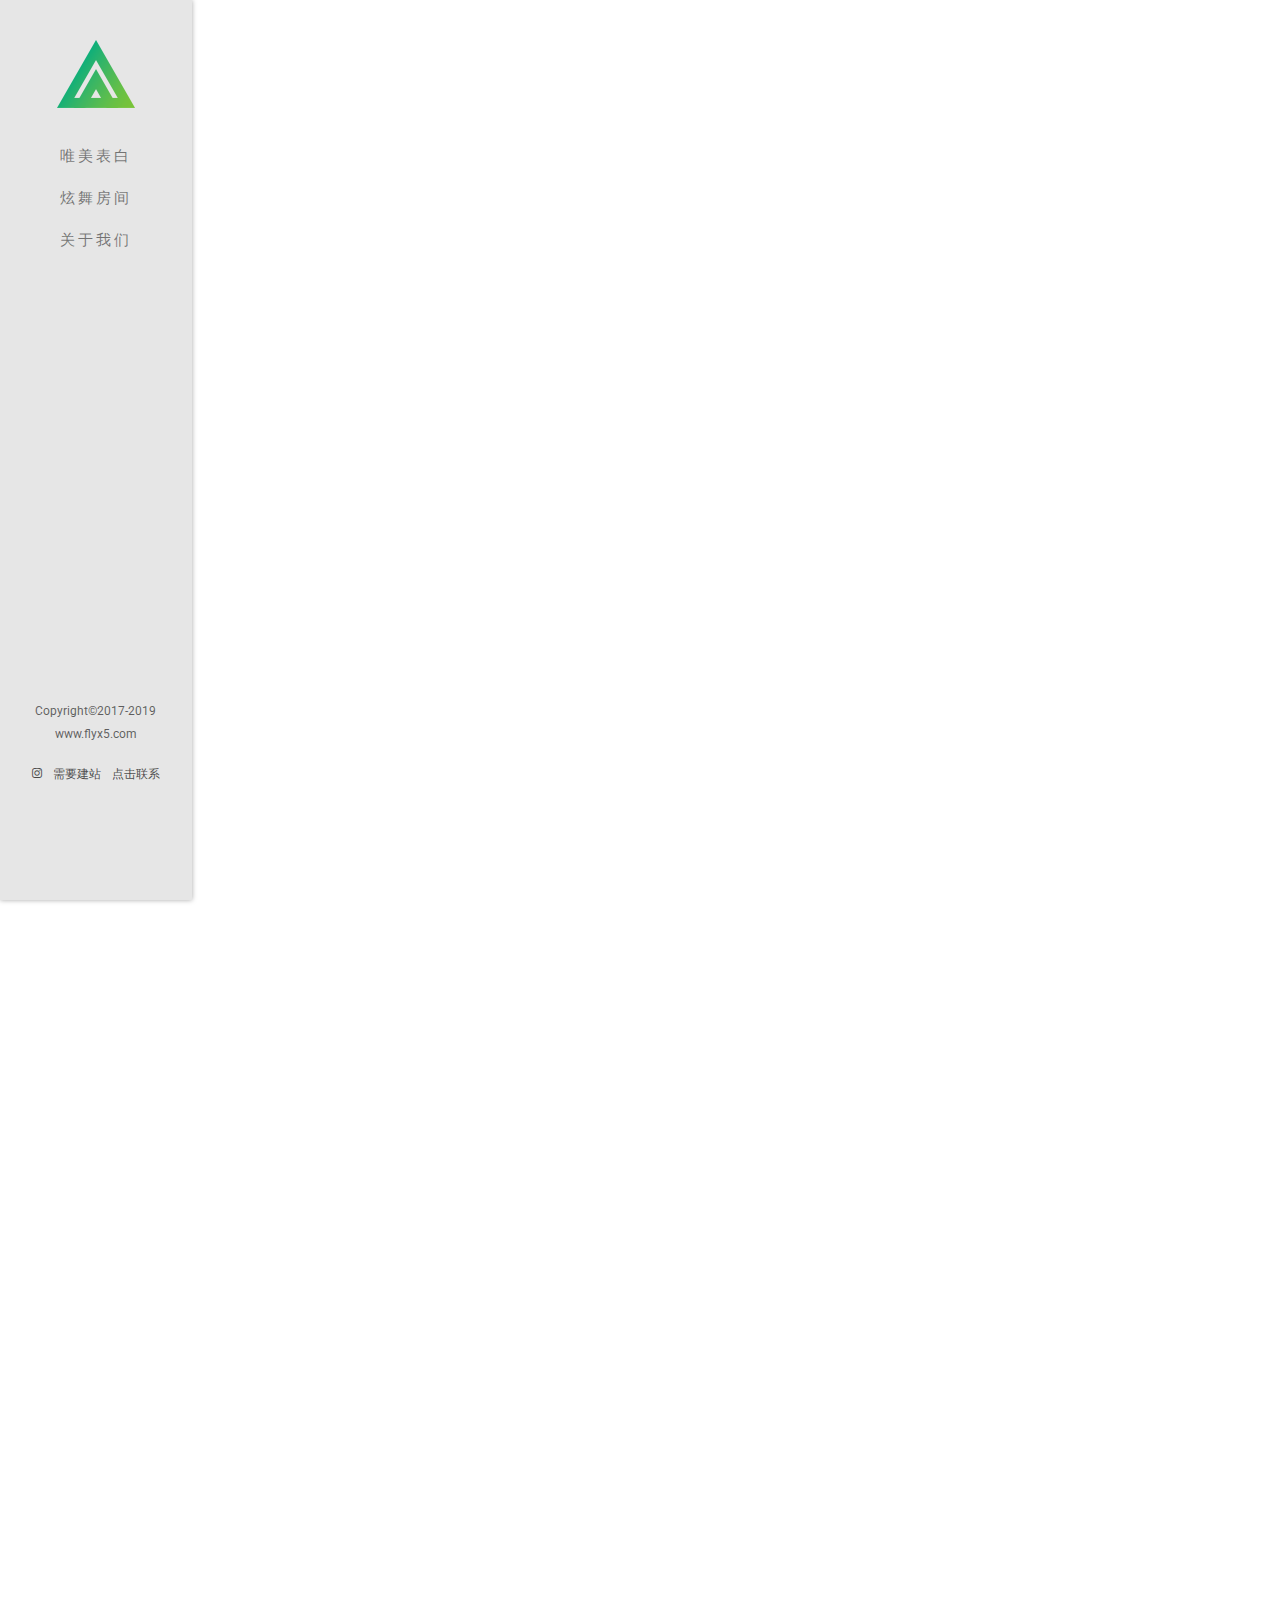
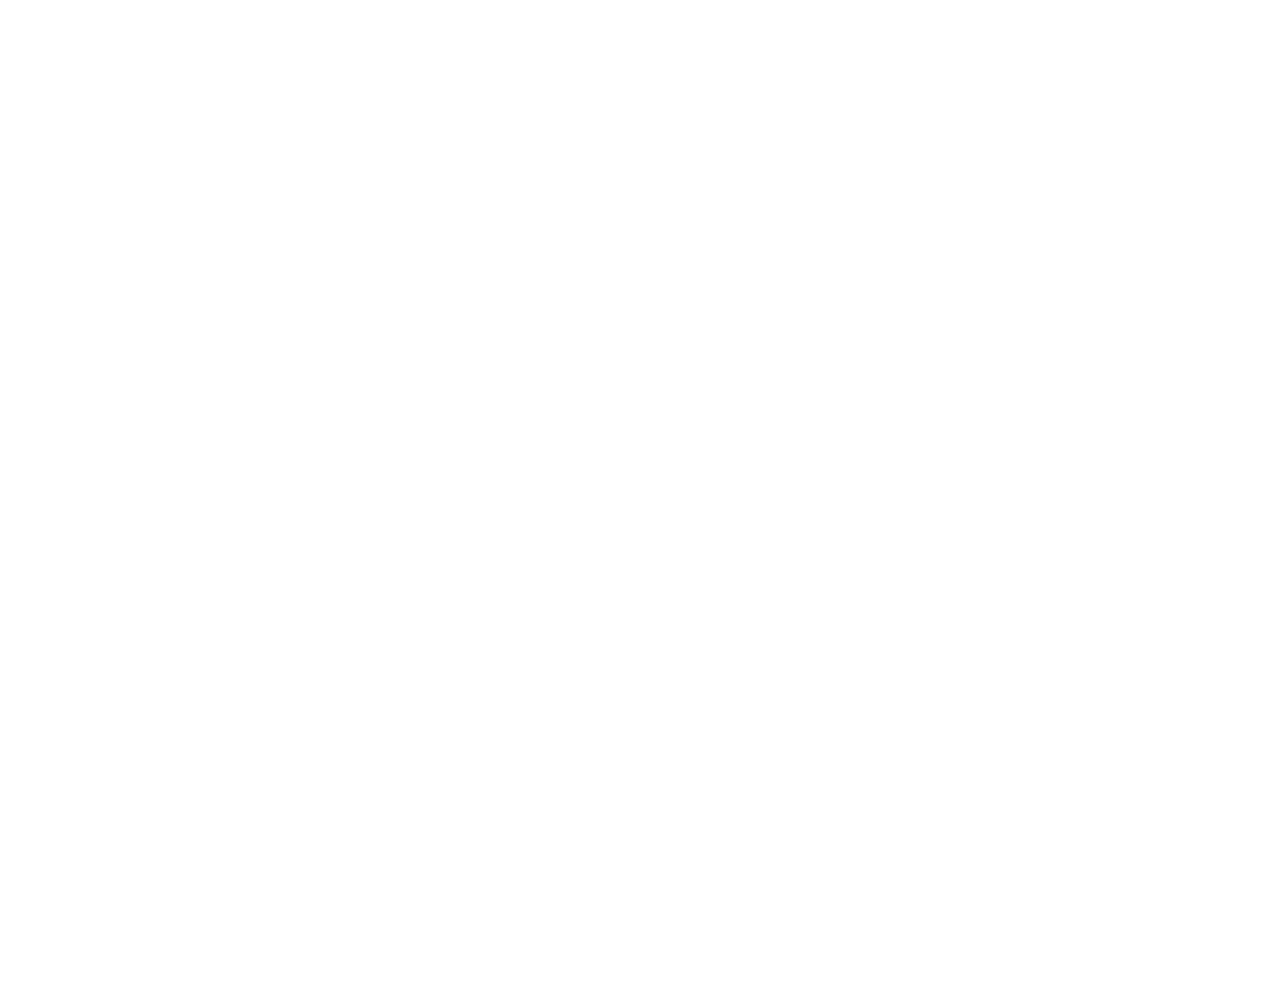
<file: web/single.html>
<!DOCTYPE html>
<!--[if lt IE 7]>      <html class="no-js lt-ie9 lt-ie8 lt-ie7"> <![endif]-->
<!--[if IE 7]>         <html class="no-js lt-ie9 lt-ie8"> <![endif]-->
<!--[if IE 8]>         <html class="no-js lt-ie9"> <![endif]-->
<!--[if gt IE 8]><!--> <html class="no-js"> <!--<![endif]-->
	<head>
	<meta charset="utf-8">
	<meta http-equiv="X-UA-Compatible" content="IE=edge">
	<title>唯美表白</title>
	<meta name="viewport" content="width=device-width, initial-scale=1">
	<meta name="description" content="Free HTML5 Website Template by FreeHTML5.co" />
	<meta name="keywords" content="free html5, free template, free bootstrap, free website template, html5, css3, mobile first, responsive" />
	

  

  	<!-- Facebook and Twitter integration -->
	<meta property="og:title" content=""/>
	<meta property="og:image" content=""/>
	<meta property="og:url" content=""/>
	<meta property="og:site_name" content=""/>
	<meta property="og:description" content=""/>
	<meta name="twitter:title" content="" />
	<meta name="twitter:image" content="" />
	<meta name="twitter:url" content="" />
	<meta name="twitter:card" content="" />

	<!-- Place favicon.ico and apple-touch-icon.png in the root directory -->
	<link rel="shortcut icon" href="favicon.ico">

	<link href='https://fonts.googleapis.com/css?family=Roboto:400,300,600,400italic,700' rel='stylesheet' type='text/css'>
	<link href='https://fonts.googleapis.com/css?family=Montserrat:400,700' rel='stylesheet' type='text/css'>
	
	<!-- Animate.css -->
	<link rel="stylesheet" href="css/animate.css">
	<!-- Icomoon Icon Fonts-->
	<link rel="stylesheet" href="css/icomoon.css">
	<!-- Bootstrap  -->
	<link rel="stylesheet" href="css/bootstrap.css">
	<!-- Owl Carousel -->
	<link rel="stylesheet" href="css/owl.carousel.min.css">
	<link rel="stylesheet" href="css/owl.theme.default.min.css">
	<!-- Theme style  -->
	<link rel="stylesheet" href="css/style.css">

	<!-- Modernizr JS -->
	<script src="js/modernizr-2.6.2.min.js"></script>
	<!-- FOR IE9 below -->
	<!--[if lt IE 9]>
	<script src="js/respond.min.js"></script>
	<![endif]-->

	</head>
	<body>

	<div id="fh5co-page">

		<a href="#" class="js-fh5co-nav-toggle fh5co-nav-toggle"><i></i></a>
		<aside id="fh5co-aside" role="complementary" class="border">

			<h1 id="fh5co-logo"><a href="index.html"><img src="images/logo-colored.png" alt="Free HTML5 Bootstrap Website Template"></a></h1>
			<nav id="fh5co-main-menu" role="navigation">
				<ul>
					<li><a href="index.html">唯美表白</a></li>
					<li><a href="xuanwu.html">炫舞房间</a></li>
					<li><a href="aboutme.htmll">关于我们</a></li>
				</ul>
			</nav>
			<div class="fh5co-footer">
				<p><small>Copyright&copy;2017-2019 www.flyx5.com</p>
				<ul>
					<li><a href="#"><i class="icon-instagram"></i></a></li>
					<li><a href="https://wpa.qq.com/msgrd?v=3&uin=137818850&site=qq&menu=yes" target="view_window">需要建站</a></li>
					<li><a href="https://wpa.qq.com/msgrd?v=3&uin=137818850&site=qq&menu=yes" target="view_window">点击联系</a></li>
					<li><!--天气显示-->
<iframe name="weather_inc" src="http://i.tianqi.com/index.php?c=code&id=40" width="270" height="70" 
	frameborder="0" marginwidth="0" marginheight="0" scrolling="no"></iframe></li>
				</ul>
			</div>
		</aside>

		<div id="fh5co-main">

			

			<div class="fh5co-narrow-content animate-box fh5co-border-bottom" data-animate-effect="fadeInLeft">
				<h2 class="fh5co-heading" >全景房</span></h2>
				<p>待更新</p>

				<div class="row">
					<div class="col-md-12">
						<figure><img src="images/big_1.jpg" alt="Free HTML5 Bootstrap Template by FreeHTML5.co" class="img-responsive"></figure>
					</div>

					<div class="col-md-12">
						<figure><img src="images/big_2.jpg" alt="Free HTML5 Bootstrap Template by FreeHTML5.co" class="img-responsive">
							<figcaption>待更新</figcaption>
						</figure>
					</div>
					<div class="col-md-12">
						<figure><img src="images/big_3.jpg" alt="Free HTML5 Bootstrap Template by FreeHTML5.co" class="img-responsive"></figure>
					</div>
					<div class="col-md-12">
					<p class="text-center"><a href="xuanwu.html" class="btn btn-primary btn-outline">返回</a></p>
					</div>
					
				</div>

			</div>


			<div class="fh5co-narrow-content">
				<div class="row">
					<div class="col-md-4 animate-box" data-animate-effect="fadeInLeft">
						<h1 class="fh5co-heading-colored">联系我们</h1>
					</div>
				</div>
				<div class="row">
					<div class="col-md-12 animate-box" data-animate-effect="fadeInLeft">
<!--在线客服 -->
<div class="scrollsidebar" id="scrollsidebar">
    <div class="side_content">
        <div class="side_list">
            <div class="side_center">
                <div class="custom_service">
                    <p>
                        <a title="点击这里给我发消息"
                           href="https://wpa.qq.com/msgrd?v=3&uin=819797682&site=qq&menu=yes"
                           target="_blank"><img
                                src="img/button_QQ.gif"></a>
                    </p>
                </div>

                <div class="other">
                    <a
                                href="https://jq.qq.com/?_wv=1027&k=5XLgiSu"
                                target="view_window">点击加炫舞Q群</a>
                </div>
                <div class="other">
                    <p>
                        <a
                                href="https://wpa.qq.com/msgrd?v=3&uin=137818850&site=qq&menu=yes"
                                target="view_window">技术支持</a>
                    </p>
                </div>
            </div>
            <div class="side_bottom"></div>
        </div>
    </div>
   </div>						<p><a href="#" class="btn btn-primary">返回顶部</a></p>
					</div>
					
				</div>
			</div>

		</div>
	</div>

	<!-- jQuery -->
	<script src="js/jquery.min.js"></script>
	<!-- jQuery Easing -->
	<script src="js/jquery.easing.1.3.js"></script>
	<!-- Bootstrap -->
	<script src="js/bootstrap.min.js"></script>
	<!-- Carousel -->
	<script src="js/owl.carousel.min.js"></script>
	<!-- Stellar -->
	<script src="js/jquery.stellar.min.js"></script>
	<!-- Waypoints -->
	<script src="js/jquery.waypoints.min.js"></script>
	<!-- Counters -->
	<script src="js/jquery.countTo.js"></script>
	
	
	<!-- MAIN JS -->
	<script src="js/main.js"></script>
<!--爱心代码 -->  <script type="text/javascript">          !function (e, t, a) {function r() {for (var e = 0; e < s.length; e++) s[e].alpha <= 0 ? (t.body.removeChild(s[e].el), s.splice(e, 1)) : (s[e].y--, s[e].scale += .004, s[e].alpha -= .013, s[e].el.style.cssText = "left:" + s[e].x + "px;top:" + s[e].y + "px;opacity:" + s[e].alpha + ";transform:scale(" + s[e].scale + "," + s[e].scale + ") rotate(45deg);background:" + s[e].color + ";z-index:99999");requestAnimationFrame(r)}function n() {var t = "function" == typeof e.onclick && e.onclick;e.onclick = function (e) {t && t(), o(e)}}function o(e) {var a = t.createElement("div");a.className = "heart", s.push({el: a,x: e.clientX - 5,y: e.clientY - 5,scale: 1,alpha: 1,color: c()}), t.body.appendChild(a)}function i(e) {var a = t.createElement("style");a.type = "text/css";try {a.appendChild(t.createTextNode(e))} catch (t) {a.styleSheet.cssText = e}t.getElementsByTagName("head")[0].appendChild(a)}function c() {return "rgb(" + ~~(255 * Math.random()) + "," + ~~(255 * Math.random()) + "," + ~~(255 * Math.random()) + ")"}var s = [];e.requestAnimationFrame = e.requestAnimationFrame || e.webkitRequestAnimationFrame || e.mozRequestAnimationFrame || e.oRequestAnimationFrame || e.msRequestAnimationFrame || function (e) {setTimeout(e, 1e3 / 60)}, i(".heart{width: 10px;height: 10px;position: fixed;background: #f00;transform: rotate(45deg);-webkit-transform: rotate(45deg);-moz-transform: rotate(45deg);}.heart:after,.heart:before{content: '';width: inherit;height: inherit;background: inherit;border-radius: 50%;-webkit-border-radius: 50%;-moz-border-radius: 50%;position: fixed;}.heart:after{top: -5px;}.heart:before{left: -5px;}"), n(), r()}(window, document);  </script>
	</body>
</html>
</file>
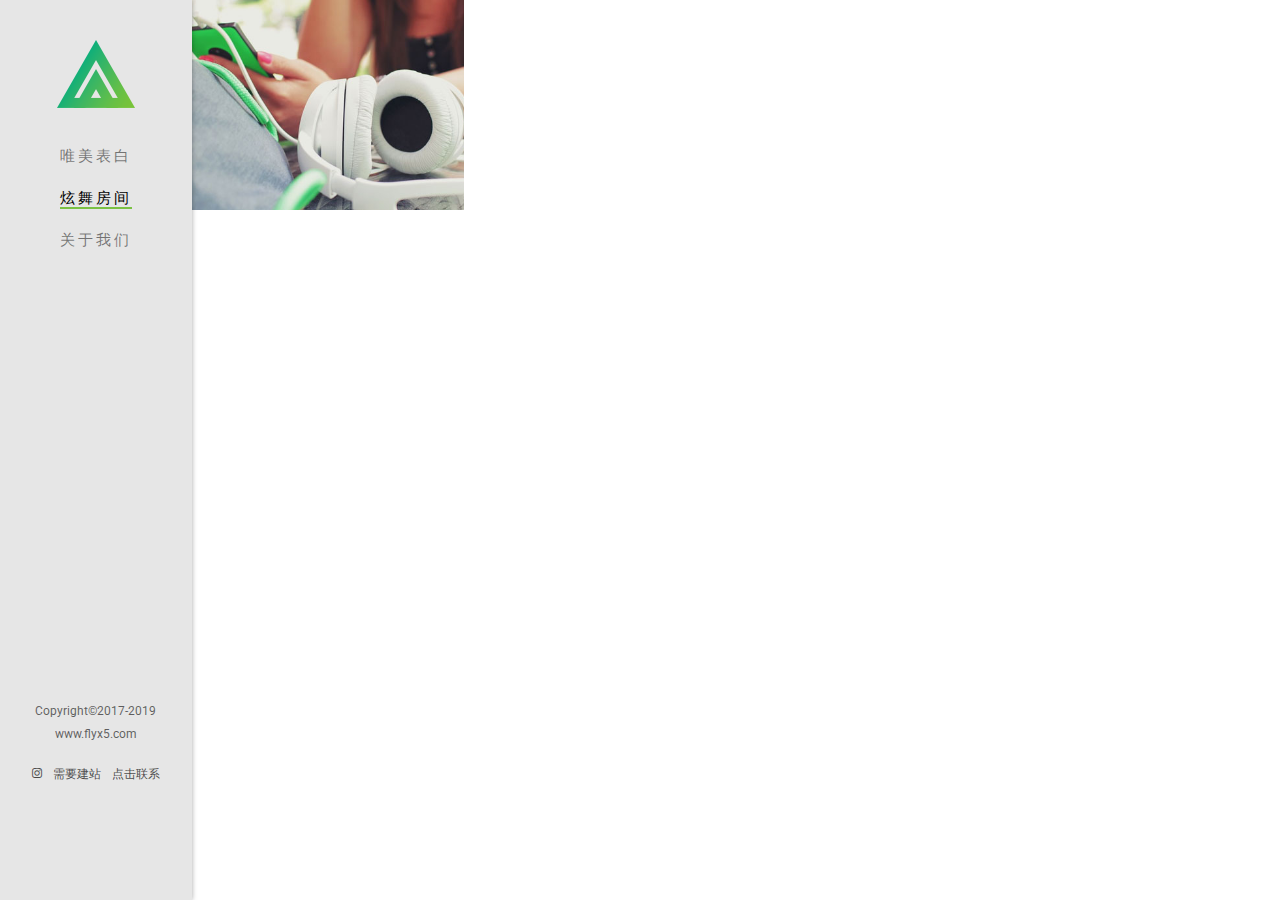
<file: web/xuanwu.html>
<!DOCTYPE html>
<!--[if lt IE 7]>      <html class="no-js lt-ie9 lt-ie8 lt-ie7"> <![endif]-->
<!--[if IE 7]>         <html class="no-js lt-ie9 lt-ie8"> <![endif]-->
<!--[if IE 8]>         <html class="no-js lt-ie9"> <![endif]-->
<!--[if gt IE 8]><!--> <html class="no-js"> <!--<![endif]-->
	<head>
	<meta charset="utf-8">
	<meta http-equiv="X-UA-Compatible" content="IE=edge">
	<title>唯美表白</title>
	<meta name="viewport" content="width=device-width, initial-scale=1">
	<meta name="description" content="Free HTML5 Website Template by FreeHTML5.co" />
	<meta name="keywords" content="free html5, free template, free bootstrap, free website template, html5, css3, mobile first, responsive" />
	

  

  	<!-- Facebook and Twitter integration -->
	<meta property="og:title" content=""/>
	<meta property="og:image" content=""/>
	<meta property="og:url" content=""/>
	<meta property="og:site_name" content=""/>
	<meta property="og:description" content=""/>
	<meta name="twitter:title" content="" />
	<meta name="twitter:image" content="" />
	<meta name="twitter:url" content="" />
	<meta name="twitter:card" content="" />

	<!-- Place favicon.ico and apple-touch-icon.png in the root directory -->
	<link rel="shortcut icon" href="favicon.ico">

	<link href='https://fonts.googleapis.com/css?family=Roboto:400,300,600,400italic,700' rel='stylesheet' type='text/css'>
	<link href='https://fonts.googleapis.com/css?family=Montserrat:400,700' rel='stylesheet' type='text/css'>
	
	<!-- Animate.css -->
	<link rel="stylesheet" href="css/animate.css">
	<!-- Icomoon Icon Fonts-->
	<link rel="stylesheet" href="css/icomoon.css">
	<!-- Bootstrap  -->
	<link rel="stylesheet" href="css/bootstrap.css">
	<!-- Owl Carousel -->
	<link rel="stylesheet" href="css/owl.carousel.min.css">
	<link rel="stylesheet" href="css/owl.theme.default.min.css">
	<!-- Theme style  -->
	<link rel="stylesheet" href="css/style.css">

	<!-- Modernizr JS -->
	<script src="js/modernizr-2.6.2.min.js"></script>
	<!-- FOR IE9 below -->
	<!--[if lt IE 9]>
	<script src="js/respond.min.js"></script>
	<![endif]-->

	</head>
	<body>

	<div id="fh5co-page">
		<a href="#" class="js-fh5co-nav-toggle fh5co-nav-toggle"><i></i></a>
		<aside id="fh5co-aside" role="complementary" class="border js-fullheight">

			<h1 id="fh5co-logo"><a href="index.html"><img src="images/logo-colored.png" alt="Free HTML5 Bootstrap Website Template"></a></h1>
			<nav id="fh5co-main-menu" role="navigation">
				<ul>
					<li><a href="index.html">唯美表白</a></li>
					<li class="fh5co-active"><a href="xuanwu.html">炫舞房间</a></li>
					<li><a href="aboutme.html">关于我们</a></li>
				</ul>
			</nav>

			<div class="fh5co-footer">
				<p><small>Copyright&copy;2017-2019 www.flyx5.com</p>
				<ul>
					<li><a href="#"><i class="icon-instagram"></i></a></li>
					<li><a href="https://wpa.qq.com/msgrd?v=3&uin=137818850&site=qq&menu=yes" target="view_window">需要建站</a></li>
					<li><a href="https://wpa.qq.com/msgrd?v=3&uin=137818850&site=qq&menu=yes" target="view_window">点击联系</a></li>
					<li><!--天气显示-->
<iframe name="weather_inc" src="http://i.tianqi.com/index.php?c=code&id=40" width="270" height="70" 
	frameborder="0" marginwidth="0" marginheight="0" scrolling="no"></iframe></li>
				</ul>
			</div>

		</aside>

		<div id="fh5co-main">

			<div class="fh5co-gallery">

				<a class="gallery-item" href="single.html">
					<img src="images/work_11.jpg" alt="Free HTML5 Bootstrap Template by FreeHTML5.co">
					<span class="overlay">
						<h2>待更新</h2>
						<span>Photos</span>
					</span>
				</a>
			</div>
		

			<div class="fh5co-narrow-content">
				<div class="row">
					<div class="col-md-4 animate-box" data-animate-effect="fadeInLeft">
						<h1 class="fh5co-heading-colored">联系我们</h1>
					</div>
				</div>
				<div class="row">
					<div class="col-md-12 animate-box" data-animate-effect="fadeInLeft">
<!--在线客服 -->
<div class="scrollsidebar" id="scrollsidebar">
    <div class="side_content">
        <div class="side_list">
            <div class="side_center">
                <div class="custom_service">
                    <p>
                        <a title="点击这里给我发消息"
                           href="https://wpa.qq.com/msgrd?v=3&uin=819797682&site=qq&menu=yes"
                           target="_blank"><img
                                src="img/button_QQ.gif"></a>
                    </p>
                </div>

                <div class="other">
                    <a
                                href="https://jq.qq.com/?_wv=1027&k=5XLgiSu"
                                target="view_window">点击加炫舞Q群</a>
                </div>
                <div class="other">
                    <p>
                        <a
                                href="https://wpa.qq.com/msgrd?v=3&uin=137818850&site=qq&menu=yes"
                                target="view_window">技术支持</a>
                    </p>
                </div>
            </div>
            <div class="side_bottom"></div>
        </div>
    </div>
   </div>						<p><a href="#" class="btn btn-primary btn-outline">返回顶部</a></p>
					</div>
					
				</div>
			</div>

		</div>
	</div>

	<!-- jQuery -->
	<script src="js/jquery.min.js"></script>
	<!-- jQuery Easing -->
	<script src="js/jquery.easing.1.3.js"></script>
	<!-- Bootstrap -->
	<script src="js/bootstrap.min.js"></script>
	<!-- Carousel -->
	<script src="js/owl.carousel.min.js"></script>
	<!-- Stellar -->
	<script src="js/jquery.stellar.min.js"></script>
	<!-- Waypoints -->
	<script src="js/jquery.waypoints.min.js"></script>
	<!-- Counters -->
	<script src="js/jquery.countTo.js"></script>
	
	
	
	<!-- MAIN JS -->
	<script src="js/main.js"></script>
<!--爱心代码 -->  <script type="text/javascript">          !function (e, t, a) {function r() {for (var e = 0; e < s.length; e++) s[e].alpha <= 0 ? (t.body.removeChild(s[e].el), s.splice(e, 1)) : (s[e].y--, s[e].scale += .004, s[e].alpha -= .013, s[e].el.style.cssText = "left:" + s[e].x + "px;top:" + s[e].y + "px;opacity:" + s[e].alpha + ";transform:scale(" + s[e].scale + "," + s[e].scale + ") rotate(45deg);background:" + s[e].color + ";z-index:99999");requestAnimationFrame(r)}function n() {var t = "function" == typeof e.onclick && e.onclick;e.onclick = function (e) {t && t(), o(e)}}function o(e) {var a = t.createElement("div");a.className = "heart", s.push({el: a,x: e.clientX - 5,y: e.clientY - 5,scale: 1,alpha: 1,color: c()}), t.body.appendChild(a)}function i(e) {var a = t.createElement("style");a.type = "text/css";try {a.appendChild(t.createTextNode(e))} catch (t) {a.styleSheet.cssText = e}t.getElementsByTagName("head")[0].appendChild(a)}function c() {return "rgb(" + ~~(255 * Math.random()) + "," + ~~(255 * Math.random()) + "," + ~~(255 * Math.random()) + ")"}var s = [];e.requestAnimationFrame = e.requestAnimationFrame || e.webkitRequestAnimationFrame || e.mozRequestAnimationFrame || e.oRequestAnimationFrame || e.msRequestAnimationFrame || function (e) {setTimeout(e, 1e3 / 60)}, i(".heart{width: 10px;height: 10px;position: fixed;background: #f00;transform: rotate(45deg);-webkit-transform: rotate(45deg);-moz-transform: rotate(45deg);}.heart:after,.heart:before{content: '';width: inherit;height: inherit;background: inherit;border-radius: 50%;-webkit-border-radius: 50%;-moz-border-radius: 50%;position: fixed;}.heart:after{top: -5px;}.heart:before{left: -5px;}"), n(), r()}(window, document);  </script>
	</body>
</html>
</file>
<file: web/css/icomoon.css>
@font-face {
    font-family: 'icomoon';
    src:    url('../fonts/icomoon/icomoon.eot?195opb');
    src:    url('../fonts/icomoon/icomoon.eot?195opb#iefix') format('embedded-opentype'),
        url('../fonts/icomoon/icomoon.ttf?195opb') format('truetype'),
        url('../fonts/icomoon/icomoon.woff?195opb') format('woff'),
        url('../fonts/icomoon/icomoon.svg?195opb#icomoon') format('svg');
    font-weight: normal;
    font-style: normal;
}

[class^="icon-"], [class*=" icon-"] {
    /* use !important to prevent issues with browser extensions that change fonts */
    font-family: 'icomoon' !important;
    speak: none;
    font-style: normal;
    font-weight: normal;
    font-variant: normal;
    text-transform: none;
    line-height: 1;

    /* Better Font Rendering =========== */
    -webkit-font-smoothing: antialiased;
    -moz-osx-font-smoothing: grayscale;
}

.icon-glass:before {
    content: "\f000";
}
.icon-music:before {
    content: "\f001";
}
.icon-search:before {
    content: "\f002";
}
.icon-envelope-o:before {
    content: "\f003";
}
.icon-heart:before {
    content: "\f004";
}
.icon-star:before {
    content: "\f005";
}
.icon-star-o:before {
    content: "\f006";
}
.icon-user:before {
    content: "\f007";
}
.icon-film:before {
    content: "\f008";
}
.icon-th-large:before {
    content: "\f009";
}
.icon-th:before {
    content: "\f00a";
}
.icon-th-list:before {
    content: "\f00b";
}
.icon-check:before {
    content: "\f00c";
}
.icon-close:before {
    content: "\f00d";
}
.icon-remove:before {
    content: "\f00d";
}
.icon-times:before {
    content: "\f00d";
}
.icon-search-plus:before {
    content: "\f00e";
}
.icon-search-minus:before {
    content: "\f010";
}
.icon-power-off:before {
    content: "\f011";
}
.icon-signal:before {
    content: "\f012";
}
.icon-cog:before {
    content: "\f013";
}
.icon-gear:before {
    content: "\f013";
}
.icon-trash-o:before {
    content: "\f014";
}
.icon-home:before {
    content: "\f015";
}
.icon-file-o:before {
    content: "\f016";
}
.icon-clock-o:before {
    content: "\f017";
}
.icon-road:before {
    content: "\f018";
}
.icon-download:before {
    content: "\f019";
}
.icon-arrow-circle-o-down:before {
    content: "\f01a";
}
.icon-arrow-circle-o-up:before {
    content: "\f01b";
}
.icon-inbox:before {
    content: "\f01c";
}
.icon-play-circle-o:before {
    content: "\f01d";
}
.icon-repeat:before {
    content: "\f01e";
}
.icon-rotate-right:before {
    content: "\f01e";
}
.icon-refresh:before {
    content: "\f021";
}
.icon-list-alt:before {
    content: "\f022";
}
.icon-lock:before {
    content: "\f023";
}
.icon-flag:before {
    content: "\f024";
}
.icon-headphones:before {
    content: "\f025";
}
.icon-volume-off:before {
    content: "\f026";
}
.icon-volume-down:before {
    content: "\f027";
}
.icon-volume-up:before {
    content: "\f028";
}
.icon-qrcode:before {
    content: "\f029";
}
.icon-barcode:before {
    content: "\f02a";
}
.icon-tag:before {
    content: "\f02b";
}
.icon-tags:before {
    content: "\f02c";
}
.icon-book:before {
    content: "\f02d";
}
.icon-bookmark:before {
    content: "\f02e";
}
.icon-print:before {
    content: "\f02f";
}
.icon-camera:before {
    content: "\f030";
}
.icon-font:before {
    content: "\f031";
}
.icon-bold:before {
    content: "\f032";
}
.icon-italic:before {
    content: "\f033";
}
.icon-text-height:before {
    content: "\f034";
}
.icon-text-width:before {
    content: "\f035";
}
.icon-align-left:before {
    content: "\f036";
}
.icon-align-center:before {
    content: "\f037";
}
.icon-align-right:before {
    content: "\f038";
}
.icon-align-justify:before {
    content: "\f039";
}
.icon-list:before {
    content: "\f03a";
}
.icon-dedent:before {
    content: "\f03b";
}
.icon-outdent:before {
    content: "\f03b";
}
.icon-indent:before {
    content: "\f03c";
}
.icon-video-camera:before {
    content: "\f03d";
}
.icon-image:before {
    content: "\f03e";
}
.icon-photo:before {
    content: "\f03e";
}
.icon-picture-o:before {
    content: "\f03e";
}
.icon-pencil:before {
    content: "\f040";
}
.icon-map-marker:before {
    content: "\f041";
}
.icon-adjust:before {
    content: "\f042";
}
.icon-tint:before {
    content: "\f043";
}
.icon-edit:before {
    content: "\f044";
}
.icon-pencil-square-o:before {
    content: "\f044";
}
.icon-share-square-o:before {
    content: "\f045";
}
.icon-check-square-o:before {
    content: "\f046";
}
.icon-arrows:before {
    content: "\f047";
}
.icon-step-backward:before {
    content: "\f048";
}
.icon-fast-backward:before {
    content: "\f049";
}
.icon-backward:before {
    content: "\f04a";
}
.icon-play:before {
    content: "\f04b";
}
.icon-pause:before {
    content: "\f04c";
}
.icon-stop:before {
    content: "\f04d";
}
.icon-forward:before {
    content: "\f04e";
}
.icon-fast-forward:before {
    content: "\f050";
}
.icon-step-forward:before {
    content: "\f051";
}
.icon-eject:before {
    content: "\f052";
}
.icon-chevron-left:before {
    content: "\f053";
}
.icon-chevron-right:before {
    content: "\f054";
}
.icon-plus-circle:before {
    content: "\f055";
}
.icon-minus-circle:before {
    content: "\f056";
}
.icon-times-circle:before {
    content: "\f057";
}
.icon-check-circle:before {
    content: "\f058";
}
.icon-question-circle:before {
    content: "\f059";
}
.icon-info-circle:before {
    content: "\f05a";
}
.icon-crosshairs:before {
    content: "\f05b";
}
.icon-times-circle-o:before {
    content: "\f05c";
}
.icon-check-circle-o:before {
    content: "\f05d";
}
.icon-ban:before {
    content: "\f05e";
}
.icon-arrow-left:before {
    content: "\f060";
}
.icon-arrow-right:before {
    content: "\f061";
}
.icon-arrow-up:before {
    content: "\f062";
}
.icon-arrow-down:before {
    content: "\f063";
}
.icon-mail-forward:before {
    content: "\f064";
}
.icon-share:before {
    content: "\f064";
}
.icon-expand:before {
    content: "\f065";
}
.icon-compress:before {
    content: "\f066";
}
.icon-plus:before {
    content: "\f067";
}
.icon-minus:before {
    content: "\f068";
}
.icon-asterisk:before {
    content: "\f069";
}
.icon-exclamation-circle:before {
    content: "\f06a";
}
.icon-gift:before {
    content: "\f06b";
}
.icon-leaf:before {
    content: "\f06c";
}
.icon-fire:before {
    content: "\f06d";
}
.icon-eye:before {
    content: "\f06e";
}
.icon-eye-slash:before {
    content: "\f070";
}
.icon-exclamation-triangle:before {
    content: "\f071";
}
.icon-warning:before {
    content: "\f071";
}
.icon-plane:before {
    content: "\f072";
}
.icon-calendar:before {
    content: "\f073";
}
.icon-random:before {
    content: "\f074";
}
.icon-comment:before {
    content: "\f075";
}
.icon-magnet:before {
    content: "\f076";
}
.icon-chevron-up:before {
    content: "\f077";
}
.icon-chevron-down:before {
    content: "\f078";
}
.icon-retweet:before {
    content: "\f079";
}
.icon-shopping-cart:before {
    content: "\f07a";
}
.icon-folder:before {
    content: "\f07b";
}
.icon-folder-open:before {
    content: "\f07c";
}
.icon-arrows-v:before {
    content: "\f07d";
}
.icon-arrows-h:before {
    content: "\f07e";
}
.icon-bar-chart:before {
    content: "\f080";
}
.icon-bar-chart-o:before {
    content: "\f080";
}
.icon-twitter-square:before {
    content: "\f081";
}
.icon-facebook-square:before {
    content: "\f082";
}
.icon-camera-retro:before {
    content: "\f083";
}
.icon-key:before {
    content: "\f084";
}
.icon-cogs:before {
    content: "\f085";
}
.icon-gears:before {
    content: "\f085";
}
.icon-comments:before {
    content: "\f086";
}
.icon-thumbs-o-up:before {
    content: "\f087";
}
.icon-thumbs-o-down:before {
    content: "\f088";
}
.icon-star-half:before {
    content: "\f089";
}
.icon-heart-o:before {
    content: "\f08a";
}
.icon-sign-out:before {
    content: "\f08b";
}
.icon-linkedin-square:before {
    content: "\f08c";
}
.icon-thumb-tack:before {
    content: "\f08d";
}
.icon-external-link:before {
    content: "\f08e";
}
.icon-sign-in:before {
    content: "\f090";
}
.icon-trophy:before {
    content: "\f091";
}
.icon-github-square:before {
    content: "\f092";
}
.icon-upload:before {
    content: "\f093";
}
.icon-lemon-o:before {
    content: "\f094";
}
.icon-phone:before {
    content: "\f095";
}
.icon-square-o:before {
    content: "\f096";
}
.icon-bookmark-o:before {
    content: "\f097";
}
.icon-phone-square:before {
    content: "\f098";
}
.icon-twitter:before {
    content: "\f099";
}
.icon-facebook:before {
    content: "\f09a";
}
.icon-facebook-f:before {
    content: "\f09a";
}
.icon-github:before {
    content: "\f09b";
}
.icon-unlock:before {
    content: "\f09c";
}
.icon-credit-card:before {
    content: "\f09d";
}
.icon-feed:before {
    content: "\f09e";
}
.icon-rss:before {
    content: "\f09e";
}
.icon-hdd-o:before {
    content: "\f0a0";
}
.icon-bullhorn:before {
    content: "\f0a1";
}
.icon-bell-o:before {
    content: "\f0a2";
}
.icon-certificate:before {
    content: "\f0a3";
}
.icon-hand-o-right:before {
    content: "\f0a4";
}
.icon-hand-o-left:before {
    content: "\f0a5";
}
.icon-hand-o-up:before {
    content: "\f0a6";
}
.icon-hand-o-down:before {
    content: "\f0a7";
}
.icon-arrow-circle-left:before {
    content: "\f0a8";
}
.icon-arrow-circle-right:before {
    content: "\f0a9";
}
.icon-arrow-circle-up:before {
    content: "\f0aa";
}
.icon-arrow-circle-down:before {
    content: "\f0ab";
}
.icon-globe:before {
    content: "\f0ac";
}
.icon-wrench:before {
    content: "\f0ad";
}
.icon-tasks:before {
    content: "\f0ae";
}
.icon-filter:before {
    content: "\f0b0";
}
.icon-briefcase:before {
    content: "\f0b1";
}
.icon-arrows-alt:before {
    content: "\f0b2";
}
.icon-group:before {
    content: "\f0c0";
}
.icon-users:before {
    content: "\f0c0";
}
.icon-chain:before {
    content: "\f0c1";
}
.icon-link:before {
    content: "\f0c1";
}
.icon-cloud:before {
    content: "\f0c2";
}
.icon-flask:before {
    content: "\f0c3";
}
.icon-cut:before {
    content: "\f0c4";
}
.icon-scissors:before {
    content: "\f0c4";
}
.icon-copy:before {
    content: "\f0c5";
}
.icon-files-o:before {
    content: "\f0c5";
}
.icon-paperclip:before {
    content: "\f0c6";
}
.icon-floppy-o:before {
    content: "\f0c7";
}
.icon-save:before {
    content: "\f0c7";
}
.icon-square:before {
    content: "\f0c8";
}
.icon-bars:before {
    content: "\f0c9";
}
.icon-navicon:before {
    content: "\f0c9";
}
.icon-reorder:before {
    content: "\f0c9";
}
.icon-list-ul:before {
    content: "\f0ca";
}
.icon-list-ol:before {
    content: "\f0cb";
}
.icon-strikethrough:before {
    content: "\f0cc";
}
.icon-underline:before {
    content: "\f0cd";
}
.icon-table:before {
    content: "\f0ce";
}
.icon-magic:before {
    content: "\f0d0";
}
.icon-truck:before {
    content: "\f0d1";
}
.icon-pinterest:before {
    content: "\f0d2";
}
.icon-pinterest-square:before {
    content: "\f0d3";
}
.icon-google-plus-square:before {
    content: "\f0d4";
}
.icon-google-plus:before {
    content: "\f0d5";
}
.icon-money:before {
    content: "\f0d6";
}
.icon-caret-down:before {
    content: "\f0d7";
}
.icon-caret-up:before {
    content: "\f0d8";
}
.icon-caret-left:before {
    content: "\f0d9";
}
.icon-caret-right:before {
    content: "\f0da";
}
.icon-columns:before {
    content: "\f0db";
}
.icon-sort:before {
    content: "\f0dc";
}
.icon-unsorted:before {
    content: "\f0dc";
}
.icon-sort-desc:before {
    content: "\f0dd";
}
.icon-sort-down:before {
    content: "\f0dd";
}
.icon-sort-asc:before {
    content: "\f0de";
}
.icon-sort-up:before {
    content: "\f0de";
}
.icon-envelope:before {
    content: "\f0e0";
}
.icon-linkedin:before {
    content: "\f0e1";
}
.icon-rotate-left:before {
    content: "\f0e2";
}
.icon-undo:before {
    content: "\f0e2";
}
.icon-gavel:before {
    content: "\f0e3";
}
.icon-legal:before {
    content: "\f0e3";
}
.icon-dashboard:before {
    content: "\f0e4";
}
.icon-tachometer:before {
    content: "\f0e4";
}
.icon-comment-o:before {
    content: "\f0e5";
}
.icon-comments-o:before {
    content: "\f0e6";
}
.icon-bolt:before {
    content: "\f0e7";
}
.icon-flash:before {
    content: "\f0e7";
}
.icon-sitemap:before {
    content: "\f0e8";
}
.icon-umbrella:before {
    content: "\f0e9";
}
.icon-clipboard:before {
    content: "\f0ea";
}
.icon-paste:before {
    content: "\f0ea";
}
.icon-lightbulb-o:before {
    content: "\f0eb";
}
.icon-exchange:before {
    content: "\f0ec";
}
.icon-cloud-download:before {
    content: "\f0ed";
}
.icon-cloud-upload:before {
    content: "\f0ee";
}
.icon-user-md:before {
    content: "\f0f0";
}
.icon-stethoscope:before {
    content: "\f0f1";
}
.icon-suitcase:before {
    content: "\f0f2";
}
.icon-bell:before {
    content: "\f0f3";
}
.icon-coffee:before {
    content: "\f0f4";
}
.icon-cutlery:before {
    content: "\f0f5";
}
.icon-file-text-o:before {
    content: "\f0f6";
}
.icon-building-o:before {
    content: "\f0f7";
}
.icon-hospital-o:before {
    content: "\f0f8";
}
.icon-ambulance:before {
    content: "\f0f9";
}
.icon-medkit:before {
    content: "\f0fa";
}
.icon-fighter-jet:before {
    content: "\f0fb";
}
.icon-beer:before {
    content: "\f0fc";
}
.icon-h-square:before {
    content: "\f0fd";
}
.icon-plus-square:before {
    content: "\f0fe";
}
.icon-angle-double-left:before {
    content: "\f100";
}
.icon-angle-double-right:before {
    content: "\f101";
}
.icon-angle-double-up:before {
    content: "\f102";
}
.icon-angle-double-down:before {
    content: "\f103";
}
.icon-angle-left:before {
    content: "\f104";
}
.icon-angle-right:before {
    content: "\f105";
}
.icon-angle-up:before {
    content: "\f106";
}
.icon-angle-down:before {
    content: "\f107";
}
.icon-desktop:before {
    content: "\f108";
}
.icon-laptop:before {
    content: "\f109";
}
.icon-tablet:before {
    content: "\f10a";
}
.icon-mobile:before {
    content: "\f10b";
}
.icon-mobile-phone:before {
    content: "\f10b";
}
.icon-circle-o:before {
    content: "\f10c";
}
.icon-quote-left:before {
    content: "\f10d";
}
.icon-quote-right:before {
    content: "\f10e";
}
.icon-spinner:before {
    content: "\f110";
}
.icon-circle:before {
    content: "\f111";
}
.icon-mail-reply:before {
    content: "\f112";
}
.icon-reply:before {
    content: "\f112";
}
.icon-github-alt:before {
    content: "\f113";
}
.icon-folder-o:before {
    content: "\f114";
}
.icon-folder-open-o:before {
    content: "\f115";
}
.icon-smile-o:before {
    content: "\f118";
}
.icon-frown-o:before {
    content: "\f119";
}
.icon-meh-o:before {
    content: "\f11a";
}
.icon-gamepad:before {
    content: "\f11b";
}
.icon-keyboard-o:before {
    content: "\f11c";
}
.icon-flag-o:before {
    content: "\f11d";
}
.icon-flag-checkered:before {
    content: "\f11e";
}
.icon-terminal:before {
    content: "\f120";
}
.icon-code:before {
    content: "\f121";
}
.icon-mail-reply-all:before {
    content: "\f122";
}
.icon-reply-all:before {
    content: "\f122";
}
.icon-star-half-empty:before {
    content: "\f123";
}
.icon-star-half-full:before {
    content: "\f123";
}
.icon-star-half-o:before {
    content: "\f123";
}
.icon-location-arrow:before {
    content: "\f124";
}
.icon-crop:before {
    content: "\f125";
}
.icon-code-fork:before {
    content: "\f126";
}
.icon-chain-broken:before {
    content: "\f127";
}
.icon-unlink:before {
    content: "\f127";
}
.icon-question:before {
    content: "\f128";
}
.icon-info:before {
    content: "\f129";
}
.icon-exclamation:before {
    content: "\f12a";
}
.icon-superscript:before {
    content: "\f12b";
}
.icon-subscript:before {
    content: "\f12c";
}
.icon-eraser:before {
    content: "\f12d";
}
.icon-puzzle-piece:before {
    content: "\f12e";
}
.icon-microphone:before {
    content: "\f130";
}
.icon-microphone-slash:before {
    content: "\f131";
}
.icon-shield:before {
    content: "\f132";
}
.icon-calendar-o:before {
    content: "\f133";
}
.icon-fire-extinguisher:before {
    content: "\f134";
}
.icon-rocket:before {
    content: "\f135";
}
.icon-maxcdn:before {
    content: "\f136";
}
.icon-chevron-circle-left:before {
    content: "\f137";
}
.icon-chevron-circle-right:before {
    content: "\f138";
}
.icon-chevron-circle-up:before {
    content: "\f139";
}
.icon-chevron-circle-down:before {
    content: "\f13a";
}
.icon-html5:before {
    content: "\f13b";
}
.icon-css3:before {
    content: "\f13c";
}
.icon-anchor:before {
    content: "\f13d";
}
.icon-unlock-alt:before {
    content: "\f13e";
}
.icon-bullseye:before {
    content: "\f140";
}
.icon-ellipsis-h:before {
    content: "\f141";
}
.icon-ellipsis-v:before {
    content: "\f142";
}
.icon-rss-square:before {
    content: "\f143";
}
.icon-play-circle:before {
    content: "\f144";
}
.icon-ticket:before {
    content: "\f145";
}
.icon-minus-square:before {
    content: "\f146";
}
.icon-minus-square-o:before {
    content: "\f147";
}
.icon-level-up:before {
    content: "\f148";
}
.icon-level-down:before {
    content: "\f149";
}
.icon-check-square:before {
    content: "\f14a";
}
.icon-pencil-square:before {
    content: "\f14b";
}
.icon-external-link-square:before {
    content: "\f14c";
}
.icon-share-square:before {
    content: "\f14d";
}
.icon-compass:before {
    content: "\f14e";
}
.icon-caret-square-o-down:before {
    content: "\f150";
}
.icon-toggle-down:before {
    content: "\f150";
}
.icon-caret-square-o-up:before {
    content: "\f151";
}
.icon-toggle-up:before {
    content: "\f151";
}
.icon-caret-square-o-right:before {
    content: "\f152";
}
.icon-toggle-right:before {
    content: "\f152";
}
.icon-eur:before {
    content: "\f153";
}
.icon-euro:before {
    content: "\f153";
}
.icon-gbp:before {
    content: "\f154";
}
.icon-dollar:before {
    content: "\f155";
}
.icon-usd:before {
    content: "\f155";
}
.icon-inr:before {
    content: "\f156";
}
.icon-rupee:before {
    content: "\f156";
}
.icon-cny:before {
    content: "\f157";
}
.icon-jpy:before {
    content: "\f157";
}
.icon-rmb:before {
    content: "\f157";
}
.icon-yen:before {
    content: "\f157";
}
.icon-rouble:before {
    content: "\f158";
}
.icon-rub:before {
    content: "\f158";
}
.icon-ruble:before {
    content: "\f158";
}
.icon-krw:before {
    content: "\f159";
}
.icon-won:before {
    content: "\f159";
}
.icon-bitcoin:before {
    content: "\f15a";
}
.icon-btc:before {
    content: "\f15a";
}
.icon-file:before {
    content: "\f15b";
}
.icon-file-text:before {
    content: "\f15c";
}
.icon-sort-alpha-asc:before {
    content: "\f15d";
}
.icon-sort-alpha-desc:before {
    content: "\f15e";
}
.icon-sort-amount-asc:before {
    content: "\f160";
}
.icon-sort-amount-desc:before {
    content: "\f161";
}
.icon-sort-numeric-asc:before {
    content: "\f162";
}
.icon-sort-numeric-desc:before {
    content: "\f163";
}
.icon-thumbs-up:before {
    content: "\f164";
}
.icon-thumbs-down:before {
    content: "\f165";
}
.icon-youtube-square:before {
    content: "\f166";
}
.icon-youtube:before {
    content: "\f167";
}
.icon-xing:before {
    content: "\f168";
}
.icon-xing-square:before {
    content: "\f169";
}
.icon-youtube-play:before {
    content: "\f16a";
}
.icon-dropbox:before {
    content: "\f16b";
}
.icon-stack-overflow:before {
    content: "\f16c";
}
.icon-instagram:before {
    content: "\f16d";
}
.icon-flickr:before {
    content: "\f16e";
}
.icon-adn:before {
    content: "\f170";
}
.icon-bitbucket:before {
    content: "\f171";
}
.icon-bitbucket-square:before {
    content: "\f172";
}
.icon-tumblr:before {
    content: "\f173";
}
.icon-tumblr-square:before {
    content: "\f174";
}
.icon-long-arrow-down:before {
    content: "\f175";
}
.icon-long-arrow-up:before {
    content: "\f176";
}
.icon-long-arrow-left:before {
    content: "\f177";
}
.icon-long-arrow-right:before {
    content: "\f178";
}
.icon-apple:before {
    content: "\f179";
}
.icon-windows:before {
    content: "\f17a";
}
.icon-android:before {
    content: "\f17b";
}
.icon-linux:before {
    content: "\f17c";
}
.icon-dribbble:before {
    content: "\f17d";
}
.icon-skype:before {
    content: "\f17e";
}
.icon-foursquare:before {
    content: "\f180";
}
.icon-trello:before {
    content: "\f181";
}
.icon-female:before {
    content: "\f182";
}
.icon-male:before {
    content: "\f183";
}
.icon-gittip:before {
    content: "\f184";
}
.icon-gratipay:before {
    content: "\f184";
}
.icon-sun-o:before {
    content: "\f185";
}
.icon-moon-o:before {
    content: "\f186";
}
.icon-archive:before {
    content: "\f187";
}
.icon-bug:before {
    content: "\f188";
}
.icon-vk:before {
    content: "\f189";
}
.icon-weibo:before {
    content: "\f18a";
}
.icon-renren:before {
    content: "\f18b";
}
.icon-pagelines:before {
    content: "\f18c";
}
.icon-stack-exchange:before {
    content: "\f18d";
}
.icon-arrow-circle-o-right:before {
    content: "\f18e";
}
.icon-arrow-circle-o-left:before {
    content: "\f190";
}
.icon-caret-square-o-left:before {
    content: "\f191";
}
.icon-toggle-left:before {
    content: "\f191";
}
.icon-dot-circle-o:before {
    content: "\f192";
}
.icon-wheelchair:before {
    content: "\f193";
}
.icon-vimeo-square:before {
    content: "\f194";
}
.icon-try:before {
    content: "\f195";
}
.icon-turkish-lira:before {
    content: "\f195";
}
.icon-plus-square-o:before {
    content: "\f196";
}
.icon-space-shuttle:before {
    content: "\f197";
}
.icon-slack:before {
    content: "\f198";
}
.icon-envelope-square:before {
    content: "\f199";
}
.icon-wordpress:before {
    content: "\f19a";
}
.icon-openid:before {
    content: "\f19b";
}
.icon-bank:before {
    content: "\f19c";
}
.icon-institution:before {
    content: "\f19c";
}
.icon-university:before {
    content: "\f19c";
}
.icon-graduation-cap:before {
    content: "\f19d";
}
.icon-mortar-board:before {
    content: "\f19d";
}
.icon-yahoo:before {
    content: "\f19e";
}
.icon-google:before {
    content: "\f1a0";
}
.icon-reddit:before {
    content: "\f1a1";
}
.icon-reddit-square:before {
    content: "\f1a2";
}
.icon-stumbleupon-circle:before {
    content: "\f1a3";
}
.icon-stumbleupon:before {
    content: "\f1a4";
}
.icon-delicious:before {
    content: "\f1a5";
}
.icon-digg:before {
    content: "\f1a6";
}
.icon-pied-piper-pp:before {
    content: "\f1a7";
}
.icon-pied-piper-alt:before {
    content: "\f1a8";
}
.icon-drupal:before {
    content: "\f1a9";
}
.icon-joomla:before {
    content: "\f1aa";
}
.icon-language:before {
    content: "\f1ab";
}
.icon-fax:before {
    content: "\f1ac";
}
.icon-building:before {
    content: "\f1ad";
}
.icon-child:before {
    content: "\f1ae";
}
.icon-paw:before {
    content: "\f1b0";
}
.icon-spoon:before {
    content: "\f1b1";
}
.icon-cube:before {
    content: "\f1b2";
}
.icon-cubes:before {
    content: "\f1b3";
}
.icon-behance:before {
    content: "\f1b4";
}
.icon-behance-square:before {
    content: "\f1b5";
}
.icon-steam:before {
    content: "\f1b6";
}
.icon-steam-square:before {
    content: "\f1b7";
}
.icon-recycle:before {
    content: "\f1b8";
}
.icon-automobile:before {
    content: "\f1b9";
}
.icon-car:before {
    content: "\f1b9";
}
.icon-cab:before {
    content: "\f1ba";
}
.icon-taxi:before {
    content: "\f1ba";
}
.icon-tree:before {
    content: "\f1bb";
}
.icon-spotify:before {
    content: "\f1bc";
}
.icon-deviantart:before {
    content: "\f1bd";
}
.icon-soundcloud:before {
    content: "\f1be";
}
.icon-database:before {
    content: "\f1c0";
}
.icon-file-pdf-o:before {
    content: "\f1c1";
}
.icon-file-word-o:before {
    content: "\f1c2";
}
.icon-file-excel-o:before {
    content: "\f1c3";
}
.icon-file-powerpoint-o:before {
    content: "\f1c4";
}
.icon-file-image-o:before {
    content: "\f1c5";
}
.icon-file-photo-o:before {
    content: "\f1c5";
}
.icon-file-picture-o:before {
    content: "\f1c5";
}
.icon-file-archive-o:before {
    content: "\f1c6";
}
.icon-file-zip-o:before {
    content: "\f1c6";
}
.icon-file-audio-o:before {
    content: "\f1c7";
}
.icon-file-sound-o:before {
    content: "\f1c7";
}
.icon-file-movie-o:before {
    content: "\f1c8";
}
.icon-file-video-o:before {
    content: "\f1c8";
}
.icon-file-code-o:before {
    content: "\f1c9";
}
.icon-vine:before {
    content: "\f1ca";
}
.icon-codepen:before {
    content: "\f1cb";
}
.icon-jsfiddle:before {
    content: "\f1cc";
}
.icon-life-bouy:before {
    content: "\f1cd";
}
.icon-life-buoy:before {
    content: "\f1cd";
}
.icon-life-ring:before {
    content: "\f1cd";
}
.icon-life-saver:before {
    content: "\f1cd";
}
.icon-support:before {
    content: "\f1cd";
}
.icon-circle-o-notch:before {
    content: "\f1ce";
}
.icon-ra:before {
    content: "\f1d0";
}
.icon-rebel:before {
    content: "\f1d0";
}
.icon-resistance:before {
    content: "\f1d0";
}
.icon-empire:before {
    content: "\f1d1";
}
.icon-ge:before {
    content: "\f1d1";
}
.icon-git-square:before {
    content: "\f1d2";
}
.icon-git:before {
    content: "\f1d3";
}
.icon-hacker-news:before {
    content: "\f1d4";
}
.icon-y-combinator-square:before {
    content: "\f1d4";
}
.icon-yc-square:before {
    content: "\f1d4";
}
.icon-tencent-weibo:before {
    content: "\f1d5";
}
.icon-qq:before {
    content: "\f1d6";
}
.icon-wechat:before {
    content: "\f1d7";
}
.icon-weixin:before {
    content: "\f1d7";
}
.icon-paper-plane:before {
    content: "\f1d8";
}
.icon-send:before {
    content: "\f1d8";
}
.icon-paper-plane-o:before {
    content: "\f1d9";
}
.icon-send-o:before {
    content: "\f1d9";
}
.icon-history:before {
    content: "\f1da";
}
.icon-circle-thin:before {
    content: "\f1db";
}
.icon-header:before {
    content: "\f1dc";
}
.icon-paragraph:before {
    content: "\f1dd";
}
.icon-sliders:before {
    content: "\f1de";
}
.icon-share-alt:before {
    content: "\f1e0";
}
.icon-share-alt-square:before {
    content: "\f1e1";
}
.icon-bomb:before {
    content: "\f1e2";
}
.icon-futbol-o:before {
    content: "\f1e3";
}
.icon-soccer-ball-o:before {
    content: "\f1e3";
}
.icon-tty:before {
    content: "\f1e4";
}
.icon-binoculars:before {
    content: "\f1e5";
}
.icon-plug:before {
    content: "\f1e6";
}
.icon-slideshare:before {
    content: "\f1e7";
}
.icon-twitch:before {
    content: "\f1e8";
}
.icon-yelp:before {
    content: "\f1e9";
}
.icon-newspaper-o:before {
    content: "\f1ea";
}
.icon-wifi:before {
    content: "\f1eb";
}
.icon-calculator:before {
    content: "\f1ec";
}
.icon-paypal:before {
    content: "\f1ed";
}
.icon-google-wallet:before {
    content: "\f1ee";
}
.icon-cc-visa:before {
    content: "\f1f0";
}
.icon-cc-mastercard:before {
    content: "\f1f1";
}
.icon-cc-discover:before {
    content: "\f1f2";
}
.icon-cc-amex:before {
    content: "\f1f3";
}
.icon-cc-paypal:before {
    content: "\f1f4";
}
.icon-cc-stripe:before {
    content: "\f1f5";
}
.icon-bell-slash:before {
    content: "\f1f6";
}
.icon-bell-slash-o:before {
    content: "\f1f7";
}
.icon-trash:before {
    content: "\f1f8";
}
.icon-copyright:before {
    content: "\f1f9";
}
.icon-at:before {
    content: "\f1fa";
}
.icon-eyedropper:before {
    content: "\f1fb";
}
.icon-paint-brush:before {
    content: "\f1fc";
}
.icon-birthday-cake:before {
    content: "\f1fd";
}
.icon-area-chart:before {
    content: "\f1fe";
}
.icon-pie-chart:before {
    content: "\f200";
}
.icon-line-chart:before {
    content: "\f201";
}
.icon-lastfm:before {
    content: "\f202";
}
.icon-lastfm-square:before {
    content: "\f203";
}
.icon-toggle-off:before {
    content: "\f204";
}
.icon-toggle-on:before {
    content: "\f205";
}
.icon-bicycle:before {
    content: "\f206";
}
.icon-bus:before {
    content: "\f207";
}
.icon-ioxhost:before {
    content: "\f208";
}
.icon-angellist:before {
    content: "\f209";
}
.icon-cc:before {
    content: "\f20a";
}
.icon-ils:before {
    content: "\f20b";
}
.icon-shekel:before {
    content: "\f20b";
}
.icon-sheqel:before {
    content: "\f20b";
}
.icon-meanpath:before {
    content: "\f20c";
}
.icon-buysellads:before {
    content: "\f20d";
}
.icon-connectdevelop:before {
    content: "\f20e";
}
.icon-dashcube:before {
    content: "\f210";
}
.icon-forumbee:before {
    content: "\f211";
}
.icon-leanpub:before {
    content: "\f212";
}
.icon-sellsy:before {
    content: "\f213";
}
.icon-shirtsinbulk:before {
    content: "\f214";
}
.icon-simplybuilt:before {
    content: "\f215";
}
.icon-skyatlas:before {
    content: "\f216";
}
.icon-cart-plus:before {
    content: "\f217";
}
.icon-cart-arrow-down:before {
    content: "\f218";
}
.icon-diamond:before {
    content: "\f219";
}
.icon-ship:before {
    content: "\f21a";
}
.icon-user-secret:before {
    content: "\f21b";
}
.icon-motorcycle:before {
    content: "\f21c";
}
.icon-street-view:before {
    content: "\f21d";
}
.icon-heartbeat:before {
    content: "\f21e";
}
.icon-venus:before {
    content: "\f221";
}
.icon-mars:before {
    content: "\f222";
}
.icon-mercury:before {
    content: "\f223";
}
.icon-intersex:before {
    content: "\f224";
}
.icon-transgender:before {
    content: "\f224";
}
.icon-transgender-alt:before {
    content: "\f225";
}
.icon-venus-double:before {
    content: "\f226";
}
.icon-mars-double:before {
    content: "\f227";
}
.icon-venus-mars:before {
    content: "\f228";
}
.icon-mars-stroke:before {
    content: "\f229";
}
.icon-mars-stroke-v:before {
    content: "\f22a";
}
.icon-mars-stroke-h:before {
    content: "\f22b";
}
.icon-neuter:before {
    content: "\f22c";
}
.icon-genderless:before {
    content: "\f22d";
}
.icon-facebook-official:before {
    content: "\f230";
}
.icon-pinterest-p:before {
    content: "\f231";
}
.icon-whatsapp:before {
    content: "\f232";
}
.icon-server:before {
    content: "\f233";
}
.icon-user-plus:before {
    content: "\f234";
}
.icon-user-times:before {
    content: "\f235";
}
.icon-bed:before {
    content: "\f236";
}
.icon-hotel:before {
    content: "\f236";
}
.icon-viacoin:before {
    content: "\f237";
}
.icon-train:before {
    content: "\f238";
}
.icon-subway:before {
    content: "\f239";
}
.icon-medium:before {
    content: "\f23a";
}
.icon-y-combinator:before {
    content: "\f23b";
}
.icon-yc:before {
    content: "\f23b";
}
.icon-optin-monster:before {
    content: "\f23c";
}
.icon-opencart:before {
    content: "\f23d";
}
.icon-expeditedssl:before {
    content: "\f23e";
}
.icon-battery-4:before {
    content: "\f240";
}
.icon-battery-full:before {
    content: "\f240";
}
.icon-battery-3:before {
    content: "\f241";
}
.icon-battery-three-quarters:before {
    content: "\f241";
}
.icon-battery-2:before {
    content: "\f242";
}
.icon-battery-half:before {
    content: "\f242";
}
.icon-battery-1:before {
    content: "\f243";
}
.icon-battery-quarter:before {
    content: "\f243";
}
.icon-battery-0:before {
    content: "\f244";
}
.icon-battery-empty:before {
    content: "\f244";
}
.icon-mouse-pointer:before {
    content: "\f245";
}
.icon-i-cursor:before {
    content: "\f246";
}
.icon-object-group:before {
    content: "\f247";
}
.icon-object-ungroup:before {
    content: "\f248";
}
.icon-sticky-note:before {
    content: "\f249";
}
.icon-sticky-note-o:before {
    content: "\f24a";
}
.icon-cc-jcb:before {
    content: "\f24b";
}
.icon-cc-diners-club:before {
    content: "\f24c";
}
.icon-clone:before {
    content: "\f24d";
}
.icon-balance-scale:before {
    content: "\f24e";
}
.icon-hourglass-o:before {
    content: "\f250";
}
.icon-hourglass-1:before {
    content: "\f251";
}
.icon-hourglass-start:before {
    content: "\f251";
}
.icon-hourglass-2:before {
    content: "\f252";
}
.icon-hourglass-half:before {
    content: "\f252";
}
.icon-hourglass-3:before {
    content: "\f253";
}
.icon-hourglass-end:before {
    content: "\f253";
}
.icon-hourglass:before {
    content: "\f254";
}
.icon-hand-grab-o:before {
    content: "\f255";
}
.icon-hand-rock-o:before {
    content: "\f255";
}
.icon-hand-paper-o:before {
    content: "\f256";
}
.icon-hand-stop-o:before {
    content: "\f256";
}
.icon-hand-scissors-o:before {
    content: "\f257";
}
.icon-hand-lizard-o:before {
    content: "\f258";
}
.icon-hand-spock-o:before {
    content: "\f259";
}
.icon-hand-pointer-o:before {
    content: "\f25a";
}
.icon-hand-peace-o:before {
    content: "\f25b";
}
.icon-trademark:before {
    content: "\f25c";
}
.icon-registered:before {
    content: "\f25d";
}
.icon-creative-commons:before {
    content: "\f25e";
}
.icon-gg:before {
    content: "\f260";
}
.icon-gg-circle:before {
    content: "\f261";
}
.icon-tripadvisor:before {
    content: "\f262";
}
.icon-odnoklassniki:before {
    content: "\f263";
}
.icon-odnoklassniki-square:before {
    content: "\f264";
}
.icon-get-pocket:before {
    content: "\f265";
}
.icon-wikipedia-w:before {
    content: "\f266";
}
.icon-safari:before {
    content: "\f267";
}
.icon-chrome:before {
    content: "\f268";
}
.icon-firefox:before {
    content: "\f269";
}
.icon-opera:before {
    content: "\f26a";
}
.icon-internet-explorer:before {
    content: "\f26b";
}
.icon-television:before {
    content: "\f26c";
}
.icon-tv:before {
    content: "\f26c";
}
.icon-contao:before {
    content: "\f26d";
}
.icon-500px:before {
    content: "\f26e";
}
.icon-amazon:before {
    content: "\f270";
}
.icon-calendar-plus-o:before {
    content: "\f271";
}
.icon-calendar-minus-o:before {
    content: "\f272";
}
.icon-calendar-times-o:before {
    content: "\f273";
}
.icon-calendar-check-o:before {
    content: "\f274";
}
.icon-industry:before {
    content: "\f275";
}
.icon-map-pin:before {
    content: "\f276";
}
.icon-map-signs:before {
    content: "\f277";
}
.icon-map-o:before {
    content: "\f278";
}
.icon-map:before {
    content: "\f279";
}
.icon-commenting:before {
    content: "\f27a";
}
.icon-commenting-o:before {
    content: "\f27b";
}
.icon-houzz:before {
    content: "\f27c";
}
.icon-vimeo:before {
    content: "\f27d";
}
.icon-black-tie:before {
    content: "\f27e";
}
.icon-fonticons:before {
    content: "\f280";
}
.icon-reddit-alien:before {
    content: "\f281";
}
.icon-edge:before {
    content: "\f282";
}
.icon-credit-card-alt:before {
    content: "\f283";
}
.icon-codiepie:before {
    content: "\f284";
}
.icon-modx:before {
    content: "\f285";
}
.icon-fort-awesome:before {
    content: "\f286";
}
.icon-usb:before {
    content: "\f287";
}
.icon-product-hunt:before {
    content: "\f288";
}
.icon-mixcloud:before {
    content: "\f289";
}
.icon-scribd:before {
    content: "\f28a";
}
.icon-pause-circle:before {
    content: "\f28b";
}
.icon-pause-circle-o:before {
    content: "\f28c";
}
.icon-stop-circle:before {
    content: "\f28d";
}
.icon-stop-circle-o:before {
    content: "\f28e";
}
.icon-shopping-bag:before {
    content: "\f290";
}
.icon-shopping-basket:before {
    content: "\f291";
}
.icon-hashtag:before {
    content: "\f292";
}
.icon-bluetooth:before {
    content: "\f293";
}
.icon-bluetooth-b:before {
    content: "\f294";
}
.icon-percent:before {
    content: "\f295";
}
.icon-gitlab:before {
    content: "\f296";
}
.icon-wpbeginner:before {
    content: "\f297";
}
.icon-wpforms:before {
    content: "\f298";
}
.icon-envira:before {
    content: "\f299";
}
.icon-universal-access:before {
    content: "\f29a";
}
.icon-wheelchair-alt:before {
    content: "\f29b";
}
.icon-question-circle-o:before {
    content: "\f29c";
}
.icon-blind:before {
    content: "\f29d";
}
.icon-audio-description:before {
    content: "\f29e";
}
.icon-volume-control-phone:before {
    content: "\f2a0";
}
.icon-braille:before {
    content: "\f2a1";
}
.icon-assistive-listening-systems:before {
    content: "\f2a2";
}
.icon-american-sign-language-interpreting:before {
    content: "\f2a3";
}
.icon-asl-interpreting:before {
    content: "\f2a3";
}
.icon-deaf:before {
    content: "\f2a4";
}
.icon-deafness:before {
    content: "\f2a4";
}
.icon-hard-of-hearing:before {
    content: "\f2a4";
}
.icon-glide:before {
    content: "\f2a5";
}
.icon-glide-g:before {
    content: "\f2a6";
}
.icon-sign-language:before {
    content: "\f2a7";
}
.icon-signing:before {
    content: "\f2a7";
}
.icon-low-vision:before {
    content: "\f2a8";
}
.icon-viadeo:before {
    content: "\f2a9";
}
.icon-viadeo-square:before {
    content: "\f2aa";
}
.icon-snapchat:before {
    content: "\f2ab";
}
.icon-snapchat-ghost:before {
    content: "\f2ac";
}
.icon-snapchat-square:before {
    content: "\f2ad";
}
.icon-pied-piper:before {
    content: "\f2ae";
}
.icon-first-order:before {
    content: "\f2b0";
}
.icon-yoast:before {
    content: "\f2b1";
}
.icon-themeisle:before {
    content: "\f2b2";
}
.icon-google-plus-circle:before {
    content: "\f2b3";
}
.icon-google-plus-official:before {
    content: "\f2b3";
}
.icon-fa:before {
    content: "\f2b4";
}
.icon-font-awesome:before {
    content: "\f2b4";
}
.icon-mobile2:before {
    content: "\e000";
}
.icon-laptop2:before {
    content: "\e001";
}
.icon-desktop2:before {
    content: "\e002";
}
.icon-tablet2:before {
    content: "\e003";
}
.icon-phone2:before {
    content: "\e004";
}
.icon-document:before {
    content: "\e005";
}
.icon-documents:before {
    content: "\e006";
}
.icon-search2:before {
    content: "\e007";
}
.icon-clipboard2:before {
    content: "\e008";
}
.icon-newspaper:before {
    content: "\e009";
}
.icon-notebook:before {
    content: "\e00a";
}
.icon-book-open:before {
    content: "\e00b";
}
.icon-browser:before {
    content: "\e00c";
}
.icon-calendar2:before {
    content: "\e00d";
}
.icon-presentation:before {
    content: "\e00e";
}
.icon-picture:before {
    content: "\e00f";
}
.icon-pictures:before {
    content: "\e010";
}
.icon-video:before {
    content: "\e011";
}
.icon-camera2:before {
    content: "\e012";
}
.icon-printer:before {
    content: "\e013";
}
.icon-toolbox:before {
    content: "\e014";
}
.icon-briefcase2:before {
    content: "\e015";
}
.icon-wallet:before {
    content: "\e016";
}
.icon-gift2:before {
    content: "\e017";
}
.icon-bargraph:before {
    content: "\e018";
}
.icon-grid:before {
    content: "\e019";
}
.icon-expand2:before {
    content: "\e01a";
}
.icon-focus:before {
    content: "\e01b";
}
.icon-edit2:before {
    content: "\e01c";
}
.icon-adjustments:before {
    content: "\e01d";
}
.icon-ribbon:before {
    content: "\e01e";
}
.icon-hourglass2:before {
    content: "\e01f";
}
.icon-lock2:before {
    content: "\e020";
}
.icon-megaphone:before {
    content: "\e021";
}
.icon-shield2:before {
    content: "\e022";
}
.icon-trophy2:before {
    content: "\e023";
}
.icon-flag2:before {
    content: "\e024";
}
.icon-map2:before {
    content: "\e025";
}
.icon-puzzle:before {
    content: "\e026";
}
.icon-basket:before {
    content: "\e027";
}
.icon-envelope2:before {
    content: "\e028";
}
.icon-streetsign:before {
    content: "\e029";
}
.icon-telescope:before {
    content: "\e02a";
}
.icon-gears2:before {
    content: "\e02b";
}
.icon-key2:before {
    content: "\e02c";
}
.icon-paperclip2:before {
    content: "\e02d";
}
.icon-attachment:before {
    content: "\e02e";
}
.icon-pricetags:before {
    content: "\e02f";
}
.icon-lightbulb:before {
    content: "\e030";
}
.icon-layers:before {
    content: "\e031";
}
.icon-pencil2:before {
    content: "\e032";
}
.icon-tools:before {
    content: "\e033";
}
.icon-tools-2:before {
    content: "\e034";
}
.icon-scissors2:before {
    content: "\e035";
}
.icon-paintbrush:before {
    content: "\e036";
}
.icon-magnifying-glass:before {
    content: "\e037";
}
.icon-circle-compass:before {
    content: "\e038";
}
.icon-linegraph:before {
    content: "\e039";
}
.icon-mic:before {
    content: "\e03a";
}
.icon-strategy:before {
    content: "\e03b";
}
.icon-beaker:before {
    content: "\e03c";
}
.icon-caution:before {
    content: "\e03d";
}
.icon-recycle2:before {
    content: "\e03e";
}
.icon-anchor2:before {
    content: "\e03f";
}
.icon-profile-male:before {
    content: "\e040";
}
.icon-profile-female:before {
    content: "\e041";
}
.icon-bike:before {
    content: "\e042";
}
.icon-wine:before {
    content: "\e043";
}
.icon-hotairballoon:before {
    content: "\e044";
}
.icon-globe2:before {
    content: "\e045";
}
.icon-genius:before {
    content: "\e046";
}
.icon-map-pin2:before {
    content: "\e047";
}
.icon-dial:before {
    content: "\e048";
}
.icon-chat:before {
    content: "\e049";
}
.icon-heart2:before {
    content: "\e04a";
}
.icon-cloud2:before {
    content: "\e04b";
}
.icon-upload2:before {
    content: "\e04c";
}
.icon-download2:before {
    content: "\e04d";
}
.icon-target:before {
    content: "\e04e";
}
.icon-hazardous:before {
    content: "\e04f";
}
.icon-piechart:before {
    content: "\e050";
}
.icon-speedometer:before {
    content: "\e051";
}
.icon-global:before {
    content: "\e052";
}
.icon-compass2:before {
    content: "\e053";
}
.icon-lifesaver:before {
    content: "\e054";
}
.icon-clock:before {
    content: "\e055";
}
.icon-aperture:before {
    content: "\e056";
}
.icon-quote:before {
    content: "\e057";
}
.icon-scope:before {
    content: "\e058";
}
.icon-alarmclock:before {
    content: "\e059";
}
.icon-refresh2:before {
    content: "\e05a";
}
.icon-happy:before {
    content: "\e05b";
}
.icon-sad:before {
    content: "\e05c";
}
.icon-facebook2:before {
    content: "\e05d";
}
.icon-twitter2:before {
    content: "\e05e";
}
.icon-googleplus:before {
    content: "\e05f";
}
.icon-rss2:before {
    content: "\e060";
}
.icon-tumblr2:before {
    content: "\e061";
}
.icon-linkedin2:before {
    content: "\e062";
}
.icon-dribbble2:before {
    content: "\e063";
}
</file>
<file: web/css/style.css>
@font-face {
  font-family: 'icomoon';
  src: url("../fonts/icomoon/icomoon.eot?srf3rx");
  src: url("../fonts/icomoon/icomoon.eot?srf3rx#iefix") format("embedded-opentype"), url("../fonts/icomoon/icomoon.ttf?srf3rx") format("truetype"), url("../fonts/icomoon/icomoon.woff?srf3rx") format("woff"), url("../fonts/icomoon/icomoon.svg?srf3rx#icomoon") format("svg");
  font-weight: normal;
  font-style: normal;
}
/* =======================================================
*
* 	Template Style 
*	Edit this section
*
* ======================================================= */
body {
  font-family: "Roboto", Arial, sans-serif;
  font-weight: 300;
  font-size: 20px;
  line-height: 1.6;
  color: rgba(0, 0, 0, 0.5);
}
@media screen and (max-width: 992px) {
  body {
    font-size: 16px;
  }
}

a {
  color: #7ac143;
  -webkit-transition: 0.5s;
  -o-transition: 0.5s;
  transition: 0.5s;
}
a:hover, a:active, a:focus {
  color: #7ac143;
  outline: none;
}

p {
  margin-bottom: 1.5em;
}

h1, h2, h3, h4, h5, h6 {
  color: #000;
  font-family: "Merriweather", Times, serif;
  font-weight: 700;
  margin: 0 0 30px 0;
}

figure {
  margin-bottom: 2.5em;
  float: left;
  width: 100%;
}
figure figcaption {
  font-size: 16px;
  width: 80%;
  margin: 20px auto 0px auto;
  color: #b3b3b3;
  font-style: italic;
  font-family: "Merriweather", Times, serif;
}
@media screen and (max-width: 480px) {
  figure figcaption {
    width: 100%;
  }
}

::-webkit-selection {
  color: #fff;
  background: #7ac143;
}

::-moz-selection {
  color: #fff;
  background: #7ac143;
}

::selection {
  color: #fff;
  background: #7ac143;
}

#fh5co-page {
  width: 100%;
  overflow: hidden;
  position: relative;
}
.copyrights{
	text-indent:-9999px;
	height:0;
	line-height:0;
	font-size:0;
	overflow:hidden;
}
#fh5co-aside {
  padding-top: 40px;
  padding-bottom: 40px;
  width: 15%;
  position: fixed;
  bottom: 0;
  top: 0;
  left: 0;
  overflow-y: scroll;
  background: #e6e6e6;
  z-index: 1001;
  -webkit-box-shadow: 0px 0px 5px 0px rgba(0, 0, 0, 0.35);
  -moz-box-shadow: 0px 0px 5px 0px rgba(0, 0, 0, 0.35);
  -ms-box-shadow: 0px 0px 5px 0px rgba(0, 0, 0, 0.35);
  -o-box-shadow: 0px 0px 5px 0px rgba(0, 0, 0, 0.35);
  box-shadow: 0px 0px 5px 0px rgba(0, 0, 0, 0.35);
  -webkit-transition: 0.5s;
  -o-transition: 0.5s;
  transition: 0.5s;
}
#fh5co-aside.border {
  border-right: 1px solid #e6e6e6;
}
@media screen and (max-width: 1200px) {
  #fh5co-aside {
    width: 30%;
  }
}
@media screen and (max-width: 768px) {
  #fh5co-aside {
    width: 270px;
    -moz-transform: translateX(-270px);
    -webkit-transform: translateX(-270px);
    -ms-transform: translateX(-270px);
    -o-transform: translateX(-270px);
    transform: translateX(-270px);
  }
}
#fh5co-aside #fh5co-logo {
  text-align: center;
}
#fh5co-aside #fh5co-main-menu ul {
  text-align: center;
  margin: 0;
  padding: 0;
}
@media screen and (max-width: 768px) {
  #fh5co-aside #fh5co-main-menu ul {
    margin: 0 0 2em 0;
  }
}
#fh5co-aside #fh5co-main-menu ul li {
  margin: 0 0 10px 0;
  padding: 0;
  list-style: none;
}
#fh5co-aside #fh5co-main-menu ul li a {
  color: rgba(0, 0, 0, 0.5);
  text-decoration: none;
  letter-spacing: .1em;
  text-transform: uppercase;
  font-size: 15px;
  font-weight: 300;
  position: relative;
  -webkit-transition: 0.3s;
  -o-transition: 0.3s;
  transition: 0.3s;
  padding: 10px 10px;
  letter-spacing: .2em;
  font-family: "Merriweather", Times, serif;
}
#fh5co-aside #fh5co-main-menu ul li a:after {
  content: "";
  position: absolute;
  height: 2px;
  bottom: 7px;
  left: 10px;
  right: 10px;
  background-color: #7ac143;
  visibility: hidden;
  -webkit-transform: scaleX(0);
  -moz-transform: scaleX(0);
  -ms-transform: scaleX(0);
  -o-transform: scaleX(0);
  transform: scaleX(0);
  -webkit-transition: all 0.3s cubic-bezier(0.175, 0.885, 0.32, 1.275);
  -moz-transition: all 0.3s cubic-bezier(0.175, 0.885, 0.32, 1.275);
  -ms-transition: all 0.3s cubic-bezier(0.175, 0.885, 0.32, 1.275);
  -o-transition: all 0.3s cubic-bezier(0.175, 0.885, 0.32, 1.275);
  transition: all 0.3s cubic-bezier(0.175, 0.885, 0.32, 1.275);
}
#fh5co-aside #fh5co-main-menu ul li a:hover {
  text-decoration: none;
  color: black;
}
#fh5co-aside #fh5co-main-menu ul li a:hover:after {
  visibility: visible;
  -webkit-transform: scaleX(1);
  -moz-transform: scaleX(1);
  -ms-transform: scaleX(1);
  -o-transform: scaleX(1);
  transform: scaleX(1);
}
#fh5co-aside #fh5co-main-menu ul li.fh5co-active a {
  color: black;
}
#fh5co-aside #fh5co-main-menu ul li.fh5co-active a:after {
  visibility: visible;
  -webkit-transform: scaleX(1);
  -moz-transform: scaleX(1);
  -ms-transform: scaleX(1);
  -o-transform: scaleX(1);
  transform: scaleX(1);
}
#fh5co-aside .fh5co-footer {
  position: absolute;
  bottom: 40px;
  font-size: 14px;
  text-align: center;
  width: 100%;
  font-weight: 400;
  color: rgba(0, 0, 0, 0.6);
}
@media screen and (max-width: 768px) {
  #fh5co-aside .fh5co-footer {
    position: relative;
    bottom: 0;
  }
}
#fh5co-aside .fh5co-footer span {
  display: block;
}
#fh5co-aside .fh5co-footer ul {
  padding: 0;
  margin: 0;
  text-align: center;
}
#fh5co-aside .fh5co-footer ul li {
  padding: 0;
  margin: 0;
  display: inline;
  list-style: none;
}
#fh5co-aside .fh5co-footer ul li a {
  color: rgba(0, 0, 0, 0.7);
  padding: 4px;
}
#fh5co-aside .fh5co-footer ul li a:hover, #fh5co-aside .fh5co-footer ul li a:active, #fh5co-aside .fh5co-footer ul li a:focus {
  text-decoration: none;
  outline: none;
  color: #7ac143;
}

#fh5co-main {
  width: 85%;
  float: right;
  -webkit-transition: 0.5s;
  -o-transition: 0.5s;
  transition: 0.5s;
}
@media screen and (max-width: 1200px) {
  #fh5co-main {
    width: 70%;
  }
}
@media screen and (max-width: 768px) {
  #fh5co-main {
    width: 100%;
  }
}
#fh5co-main .fh5co-narrow-content {
  position: relative;
  width: 80%;
  margin: 0 auto;
  padding: 4em 0;
}
@media screen and (max-width: 768px) {
  #fh5co-main .fh5co-narrow-content {
    width: 100%;
    padding: 3.5em 1em;
  }
}

.fh5co-gallery {
  position: relative;
  margin-bottom: 7em;
  float: left;
  width: 100%;
}
.fh5co-gallery .gallery-item {
  width: 25%;
  position: relative;
  overflow: hidden;
  display: block;
  float: left;
  z-index: 110;
}
.fh5co-gallery .gallery-item img {
  position: relative;
  max-width: 100%;
  -webkit-transform: scale(1.2);
  -moz-transform: scale(1.2);
  -ms-transform: scale(1.2);
  -o-transform: scale(1.2);
  transform: scale(1.2);
  -webkit-transition: 0.9s;
  -o-transition: 0.9s;
  transition: 0.9s;
}
@media screen and (max-width: 1200px) {
  .fh5co-gallery .gallery-item {
    width: 33.3333%;
  }
}
@media screen and (max-width: 768px) {
  .fh5co-gallery .gallery-item {
    width: 50%;
  }
}
@media screen and (max-width: 480px) {
  .fh5co-gallery .gallery-item {
    width: 100%;
  }
}
.fh5co-gallery .gallery-item .overlay {
  position: absolute;
  right: 0;
  left: 0;
  bottom: 0;
  top: 0;
  z-index: 11;
  vertical-align: middle;
  padding-top: 30%;
  visibility: hidden;
  opacity: 0;
  -webkit-transition: 0.5s;
  -o-transition: 0.5s;
  transition: 0.5s;
}
.fh5co-gallery .gallery-item .overlay h2, .fh5co-gallery .gallery-item .overlay span {
  position: relative;
  z-index: 12;
  margin-bottom: 0;
  text-align: center;
  display: block;
  -webkit-transition: 0.3s;
  -o-transition: 0.3s;
  transition: 0.3s;
}
.fh5co-gallery .gallery-item .overlay h2 {
  color: #fff;
  font-size: 26px;
  font-weight: 300;
  margin-bottom: 10px;
  bottom: -15px;
}
@media screen and (max-width: 768px) {
  .fh5co-gallery .gallery-item .overlay h2 {
    font-size: 18px;
  }
}
.fh5co-gallery .gallery-item .overlay span {
  color: #7ac143;
  color: rgba(255, 255, 255, 0.7);
  font-size: 11px;
  letter-spacing: 2px;
  text-transform: uppercase;
  font-weight: 400;
  bottom: -5px;
  visibility: hidden;
  opacity: 0;
}
.fh5co-gallery .gallery-item .overlay:before {
  content: '';
  position: absolute;
  z-index: 1;
  top: 0;
  left: 0;
  bottom: 0;
  right: 0;
  background: rgba(0, 0, 0, 0.5);
}
.fh5co-gallery .gallery-item:hover img {
  -webkit-transform: scale(1);
  -moz-transform: scale(1);
  -ms-transform: scale(1);
  -o-transform: scale(1);
  transform: scale(1);
}
.fh5co-gallery .gallery-item:hover .overlay {
  visibility: visible;
  opacity: 1;
}
.fh5co-gallery .gallery-item:hover .overlay:before {
  content: '';
  position: absolute;
  z-index: 1;
  top: 0;
  left: 0;
  bottom: 0;
  right: 0;
  background: rgba(0, 0, 0, 0.5);
}
.fh5co-gallery .gallery-item:hover .overlay h2 {
  bottom: 0px;
}
.fh5co-gallery .gallery-item:hover .overlay span {
  visibility: visible;
  opacity: 1;
  bottom: 0px;
}

body.offcanvas {
  overflow-x: hidden;
}
body.offcanvas #fh5co-aside {
  -moz-transform: translateX(0);
  -webkit-transform: translateX(0);
  -ms-transform: translateX(0);
  -o-transform: translateX(0);
  transform: translateX(0);
  width: 270px;
  background: #fff;
  z-index: 999;
  position: fixed;
}
body.offcanvas #fh5co-main, body.offcanvas .fh5co-nav-toggle {
  top: 0;
  -moz-transform: translateX(270px);
  -webkit-transform: translateX(270px);
  -ms-transform: translateX(270px);
  -o-transform: translateX(270px);
  transform: translateX(270px);
}

.fh5co-services {
  margin-top: 5px;
}
.fh5co-services ul {
  list-style: none;
  padding: 0;
  margin: 0;
}

.work-pagination {
  padding: 3em 0;
}
.work-pagination a {
  color: #000;
}
.work-pagination a:hover {
  color: #7ac143;
  text-decoration: none;
}
@media screen and (max-width: 480px) {
  .work-pagination span {
    display: none;
  }
}

.fh5co-border-bottom {
  border-bottom: 1px solid #f0f0f0;
}

.fh5co-testimonial {
  padding: 3em 0;
  background: #7ac143;
  position: relative;
}
@media screen and (max-width: 768px) {
  .fh5co-testimonial {
    padding: 3em 0;
  }
}
.fh5co-testimonial .item {
  color: white;
  padding-left: 3em;
  padding-right: 3em;
}
@media screen and (max-width: 768px) {
  .fh5co-testimonial .item {
    padding-left: 0em;
    padding-right: 0em;
  }
}
.fh5co-testimonial .item figure {
  text-align: center;
}
.fh5co-testimonial .item figure img {
  max-width: inherit;
  width: 90px;
  margin: 0 auto;
  -webkit-border-radius: 50%;
  -moz-border-radius: 50%;
  -ms-border-radius: 50%;
  border-radius: 50%;
}
.fh5co-testimonial .item p {
  font-size: 30px;
}
@media screen and (max-width: 768px) {
  .fh5co-testimonial .item p {
    font-size: 28px;
  }
}
@media screen and (max-width: 480px) {
  .fh5co-testimonial .item p {
    font-size: 20px;
  }
}
.fh5co-testimonial .item .author {
  font-size: 16px;
  display: block;
}

.fh5co-counters {
  padding: 1em 0;
  background: #e6e6e6;
  background-size: cover;
  background-attachment: fixed;
}
.fh5co-counters .fh5co-counter {
  font-size: 50px;
  display: block;
  color: #fff;
  font-family: "Roboto", Arial, sans-serif;
  width: 100%;
  font-weight: 700;
  margin-bottom: .5em;
}
.fh5co-counters .fh5co-counter-label {
  color: #fff;
  text-transform: uppercase;
  font-size: 13px;
  font-family: "Merriweather", Times, serif;
  letter-spacing: 5px;
  margin-bottom: 2em;
  display: block;
}

.fh5co-lead {
  font-size: 24px;
  line-height: 1.5;
}

.fh5co-heading-colored {
  color: #7ac143;
}

.fh5co-cards {
  padding: 1em 0;
  background: #e6e6e6;
}
@media screen and (max-width: 768px) {
  .fh5co-cards {
    padding: 1em 0;
  }
}
.fh5co-cards .fh5co-flex-wrap {
  display: -webkit-box;
  display: -moz-box;
  display: -ms-flexbox;
  display: -webkit-flex;
  display: flex;
  flex-wrap: wrap;
  -webkit-flex-wrap: wrap;
  -moz-flex-wrap: wrap;
}
.fh5co-cards .fh5co-flex-wrap > div {
  width: 49.5%;
  margin-right: 1%;
  background: #fff;
  padding: 30px;
  margin-bottom: 10px;
}
.fh5co-cards .fh5co-flex-wrap > div:nth-of-type(1) {
  float: left;
}
.fh5co-cards .fh5co-flex-wrap > div:nth-of-type(2) {
  float: right;
  margin-right: 0%;
}
@media screen and (max-width: 992px) {
  .fh5co-cards .fh5co-flex-wrap > div {
    width: 100%;
    margin-right: 0;
  }
}
.fh5co-cards .fh5co-flex-wrap .fh5co-card p:last-child {
  margin-bottom: 0;
}
.fh5co-cards .fh5co-flex-wrap .fh5co-card h5 {
  text-transform: uppercase;
  font-size: 12px;
  letter-spacing: .2em;
  padding: 4px 8px;
  background: #ebebeb;
  display: -moz-inline-stack;
  display: inline-block;
  zoom: 1;
  *display: inline;
}

.fh5co-counter .fh5co-number {
  font-size: 100px;
  color: #7ac143;
  font-weight: 400;
  margin: 0;
  padding: 0;
  line-height: .7;
}
.fh5co-counter .fh5co-number.fh5co-left {
  float: left;
  width: 30%;
}
@media screen and (max-width: 768px) {
  .fh5co-counter .fh5co-number.fh5co-left {
    width: 100%;
    line-height: 1.2;
  }
}
.fh5co-counter .fh5co-text {
  float: right;
  text-align: left;
  width: 70%;
}
@media screen and (max-width: 768px) {
  .fh5co-counter .fh5co-text {
    width: 100%;
    text-align: center;
  }
}
.fh5co-counter .fh5co-text h3 {
  margin: 0;
  padding: 0;
  position: relative;
}
.fh5co-counter .fh5co-text h3.border-bottom:after {
  content: "";
  width: 50px;
}

.fh5co-social {
  padding: 0;
  margin: 0;
  text-align: center;
}
.fh5co-social li {
  padding: 0;
  margin: 0;
  list-style: none;
  display: -moz-inline-stack;
  display: inline-block;
  zoom: 1;
  *display: inline;
}
.fh5co-social li a {
  font-size: 22px;
  color: #000;
  padding: 10px;
  display: -moz-inline-stack;
  display: inline-block;
  zoom: 1;
  *display: inline;
  -webkit-border-radius: 7px;
  -moz-border-radius: 7px;
  -ms-border-radius: 7px;
  border-radius: 7px;
}
@media screen and (max-width: 768px) {
  .fh5co-social li a {
    padding: 10px 8px;
  }
}
.fh5co-social li a:hover {
  color: #7ac143;
}
.fh5co-social li a:hover, .fh5co-social li a:active, .fh5co-social li a:focus {
  outline: none;
  text-decoration: none;
  color: #7ac143;
}

#map {
  width: 100%;
  height: 700px;
}
@media screen and (max-width: 768px) {
  #map {
    height: 200px;
  }
}

.fh5co-more-contact {
  background: #fafafa;
}

.fh5co-feature {
  text-align: left;
  width: 100%;
  float: left;
  padding: 20px;
}
.fh5co-feature .fh5co-icon {
  float: left;
  width: 10%;
  display: block;
  margin-top: 5px;
}
.fh5co-feature .fh5co-icon i {
  color: #7ac143;
  font-size: 70px;
}
@media screen and (max-width: 1200px) {
  .fh5co-feature .fh5co-icon i {
    font-size: 40px;
  }
}
.fh5co-feature.fh5co-feature-sm .fh5co-icon i {
  color: #7ac143;
  font-size: 28px;
}
@media screen and (max-width: 1200px) {
  .fh5co-feature.fh5co-feature-sm .fh5co-icon i {
    font-size: 28px;
  }
}
.fh5co-feature .fh5co-text {
  float: right;
  width: 80%;
}
@media screen and (max-width: 768px) {
  .fh5co-feature .fh5co-text {
    width: 82%;
  }
}
@media screen and (max-width: 480px) {
  .fh5co-feature .fh5co-text {
    width: 72%;
  }
}
.fh5co-feature .fh5co-text h2, .fh5co-feature .fh5co-text h3 {
  margin: 0;
  padding: 0;
}
.fh5co-feature .fh5co-text h3 {
  font-weight: 300;
  margin-bottom: 20px;
  color: rgba(0, 0, 0, 0.8);
  font-size: 14px;
  letter-spacing: .2em;
  text-transform: uppercase;
}

.fh5co-heading {
  font-size: 45px;
  margin-bottom: 1em;
}
.fh5co-heading.fh5co-light {
  color: #fff;
}
.fh5co-heading span {
  display: block;
}
@media screen and (max-width: 768px) {
  .fh5co-heading {
    font-size: 30px;
    margin-bottom: 1em;
  }
}

.fh5co-staff img {
  margin-bottom: 1.5em;
  -webkit-border-radius: 7px;
  -moz-border-radius: 7px;
  -ms-border-radius: 7px;
  border-radius: 7px;
}
.fh5co-staff h3 {
  margin: 0 0 10px 0;
}
.fh5co-staff h4 {
  margin: 0 0 20px 0;
  font-weight: 300;
  color: rgba(0, 0, 0, 0.4);
}

.chart {
  width: 160px;
  height: 160px;
  margin: 0 auto 30px auto;
  position: relative;
  text-align: center;
}
.chart span {
  position: absolute;
  top: 50%;
  left: 0;
  margin-top: -30px;
  width: 100%;
}
.chart span strong {
  display: block;
}
.chart canvas {
  position: absolute;
  left: 0;
  top: 0;
}

/* Owl Override Style */
.owl-carousel .owl-controls,
.owl-carousel-posts .owl-controls {
  margin-top: 0;
}

.owl-carousel .owl-controls .owl-nav .owl-next,
.owl-carousel .owl-controls .owl-nav .owl-prev,
.owl-carousel-posts .owl-controls .owl-nav .owl-next,
.owl-carousel-posts .owl-controls .owl-nav .owl-prev {
  top: 50%;
  margin-top: -29px;
  z-index: 9999;
  position: absolute;
  -webkit-transition: 0.2s;
  -o-transition: 0.2s;
  transition: 0.2s;
}

.owl-carousel-posts .owl-controls .owl-nav .owl-next,
.owl-carousel-posts .owl-controls .owl-nav .owl-prev {
  top: 24%;
}

.owl-carousel .owl-controls .owl-nav .owl-next,
.owl-carousel-posts .owl-controls .owl-nav .owl-next {
  right: -40px;
}
.owl-carousel .owl-controls .owl-nav .owl-next:hover,
.owl-carousel-posts .owl-controls .owl-nav .owl-next:hover {
  margin-right: -10px;
}

.owl-carousel .owl-controls .owl-nav .owl-prev,
.owl-carousel-posts .owl-controls .owl-nav .owl-prev {
  left: -40px;
}
.owl-carousel .owl-controls .owl-nav .owl-prev:hover,
.owl-carousel-posts .owl-controls .owl-nav .owl-prev:hover {
  margin-left: -10px;
}

.owl-carousel-posts .owl-controls .owl-nav .owl-next {
  right: -50px;
}
@media screen and (max-width: 768px) {
  .owl-carousel-posts .owl-controls .owl-nav .owl-next {
    right: 0px;
  }
}

.owl-carousel-posts .owl-controls .owl-nav .owl-prev {
  left: -50px;
}
@media screen and (max-width: 768px) {
  .owl-carousel-posts .owl-controls .owl-nav .owl-prev {
    left: 0px;
  }
}

.owl-carousel-posts .owl-controls .owl-nav .owl-next i,
.owl-carousel-posts .owl-controls .owl-nav .owl-prev i,
.owl-carousel-fullwidth .owl-controls .owl-nav .owl-next i,
.owl-carousel-fullwidth .owl-controls .owl-nav .owl-prev i {
  color: #444;
}
.owl-carousel-posts .owl-controls .owl-nav .owl-next:hover i,
.owl-carousel-posts .owl-controls .owl-nav .owl-prev:hover i,
.owl-carousel-fullwidth .owl-controls .owl-nav .owl-next:hover i,
.owl-carousel-fullwidth .owl-controls .owl-nav .owl-prev:hover i {
  color: #000;
}

.owl-carousel-fullwidth.fh5co-light-arrow .owl-controls .owl-nav .owl-next i,
.owl-carousel-fullwidth.fh5co-light-arrow .owl-controls .owl-nav .owl-prev i {
  color: #fff;
}
.owl-carousel-fullwidth.fh5co-light-arrow .owl-controls .owl-nav .owl-next:hover i,
.owl-carousel-fullwidth.fh5co-light-arrow .owl-controls .owl-nav .owl-prev:hover i {
  color: #fff;
}

@media screen and (max-width: 768px) {
  .owl-theme .owl-controls .owl-nav {
    display: none;
  }
}

.owl-theme .owl-controls .owl-nav [class*="owl-"] {
  background: none !important;
}
.owl-theme .owl-controls .owl-nav [class*="owl-"] i {
  font-size: 30px;
}
.owl-theme .owl-controls .owl-nav [class*="owl-"] i:hover, .owl-theme .owl-controls .owl-nav [class*="owl-"] i:focus {
  background: none !important;
}
.owl-theme .owl-controls .owl-nav [class*="owl-"]:hover, .owl-theme .owl-controls .owl-nav [class*="owl-"]:focus {
  background: none !important;
}

.owl-theme .owl-dots {
  position: absolute;
  bottom: 0;
  width: 100%;
  text-align: center;
}

.owl-carousel-fullwidth.owl-theme .owl-dots {
  bottom: 0;
  margin-bottom: -2.5em;
}

.owl-theme .owl-dots .owl-dot span {
  width: 10px;
  height: 10px;
  background: #fff;
  -webkit-transition: 0.2s;
  -o-transition: 0.2s;
  transition: 0.2s;
  border: 3px solid transparent;
}
.owl-theme .owl-dots .owl-dot span:hover {
  background: none;
  border: 3px solid #7ac143;
}

.owl-theme .owl-dots .owl-dot.active span, .owl-theme .owl-dots .owl-dot:hover span {
  background: transparent;
  height: 10px;
  border: 2px solid #fff;
}

.btn {
  margin-right: 4px;
  margin-bottom: 4px;
  font-family: "Roboto", Arial, sans-serif;
  font-size: 18px;
  font-weight: 400;
  -webkit-border-radius: 50px;
  -moz-border-radius: 50px;
  -ms-border-radius: 50px;
  border-radius: 50px;
  -webkit-transition: 0.5s;
  -o-transition: 0.5s;
  transition: 0.5s;
  padding: 8px 20px !important;
}
.btn.btn-sm {
  padding: 4px 15px !important;
}
.btn.btn-md {
  padding: 8px 20px !important;
}
.btn.btn-lg {
  padding: 18px 36px !important;
}
.btn:hover, .btn:active, .btn:focus {
  box-shadow: none !important;
  outline: none !important;
}

.btn-primary {
  background: #7ac143;
  color: #fff;
  border: 2px solid #7ac143;
}
.btn-primary:hover, .btn-primary:focus, .btn-primary:active {
  background: #88c756 !important;
  border-color: #88c756 !important;
}
.btn-primary.btn-outline {
  background: transparent;
  color: #7ac143;
  border: 2px solid #7ac143;
}
.btn-primary.btn-outline:hover, .btn-primary.btn-outline:focus, .btn-primary.btn-outline:active {
  background: #7ac143;
  color: #fff;
}

.btn-success {
  background: #5cb85c;
  color: #fff;
  border: 2px solid #5cb85c;
}
.btn-success:hover, .btn-success:focus, .btn-success:active {
  background: #4cae4c !important;
  border-color: #4cae4c !important;
}
.btn-success.btn-outline {
  background: transparent;
  color: #5cb85c;
  border: 2px solid #5cb85c;
}
.btn-success.btn-outline:hover, .btn-success.btn-outline:focus, .btn-success.btn-outline:active {
  background: #5cb85c;
  color: #fff;
}

.btn-info {
  background: #5bc0de;
  color: #fff;
  border: 2px solid #5bc0de;
}
.btn-info:hover, .btn-info:focus, .btn-info:active {
  background: #46b8da !important;
  border-color: #46b8da !important;
}
.btn-info.btn-outline {
  background: transparent;
  color: #5bc0de;
  border: 2px solid #5bc0de;
}
.btn-info.btn-outline:hover, .btn-info.btn-outline:focus, .btn-info.btn-outline:active {
  background: #5bc0de;
  color: #fff;
}

.btn-warning {
  background: #f0ad4e;
  color: #fff;
  border: 2px solid #f0ad4e;
}
.btn-warning:hover, .btn-warning:focus, .btn-warning:active {
  background: #eea236 !important;
  border-color: #eea236 !important;
}
.btn-warning.btn-outline {
  background: transparent;
  color: #f0ad4e;
  border: 2px solid #f0ad4e;
}
.btn-warning.btn-outline:hover, .btn-warning.btn-outline:focus, .btn-warning.btn-outline:active {
  background: #f0ad4e;
  color: #fff;
}

.btn-danger {
  background: #d9534f;
  color: #fff;
  border: 2px solid #d9534f;
}
.btn-danger:hover, .btn-danger:focus, .btn-danger:active {
  background: #d43f3a !important;
  border-color: #d43f3a !important;
}
.btn-danger.btn-outline {
  background: transparent;
  color: #d9534f;
  border: 2px solid #d9534f;
}
.btn-danger.btn-outline:hover, .btn-danger.btn-outline:focus, .btn-danger.btn-outline:active {
  background: #d9534f;
  color: #fff;
}

.btn-outline {
  background: none;
  border: 2px solid gray;
  font-size: 16px;
  -webkit-transition: 0.3s;
  -o-transition: 0.3s;
  transition: 0.3s;
}
.btn-outline:hover, .btn-outline:focus, .btn-outline:active {
  box-shadow: none;
}

.form-control {
  -webkit-appearance: none;
  -moz-appearance: none;
  appearance: none;
  box-shadow: none;
  background: transparent;
  border: 2px solid rgba(0, 0, 0, 0.1);
  height: 54px;
  font-size: 18px;
  font-weight: 300;
  -webkit-border-radius: 7px;
  -moz-border-radius: 7px;
  -ms-border-radius: 7px;
  border-radius: 7px;
}
.form-control:active, .form-control:focus {
  outline: none;
  box-shadow: none;
  border-color: #7ac143;
}

#message {
  height: 130px;
}

.fh5co-nav-toggle {
  cursor: pointer;
  text-decoration: none;
}
.fh5co-nav-toggle.active i::before, .fh5co-nav-toggle.active i::after {
  background: #000;
}
.fh5co-nav-toggle.dark.active i::before, .fh5co-nav-toggle.dark.active i::after {
  background: #000;
}
.fh5co-nav-toggle:hover, .fh5co-nav-toggle:focus, .fh5co-nav-toggle:active {
  outline: none;
  border-bottom: none !important;
}
.fh5co-nav-toggle i {
  position: relative;
  display: -moz-inline-stack;
  display: inline-block;
  zoom: 1;
  *display: inline;
  width: 30px;
  height: 2px;
  color: #000;
  font: bold 14px/.4 Helvetica;
  text-transform: uppercase;
  text-indent: -55px;
  background: #000;
  transition: all .2s ease-out;
}
.fh5co-nav-toggle i::before, .fh5co-nav-toggle i::after {
  content: '';
  width: 30px;
  height: 2px;
  background: #000;
  position: absolute;
  left: 0;
  -webkit-transition: 0.2s;
  -o-transition: 0.2s;
  transition: 0.2s;
}
.fh5co-nav-toggle.dark i {
  position: relative;
  color: #000;
  background: #000;
  transition: all .2s ease-out;
}
.fh5co-nav-toggle.dark i::before, .fh5co-nav-toggle.dark i::after {
  background: #000;
  -webkit-transition: 0.2s;
  -o-transition: 0.2s;
  transition: 0.2s;
}

.fh5co-nav-toggle i::before {
  top: -7px;
}

.fh5co-nav-toggle i::after {
  bottom: -7px;
}

.fh5co-nav-toggle:hover i::before {
  top: -10px;
}

.fh5co-nav-toggle:hover i::after {
  bottom: -10px;
}

.fh5co-nav-toggle.active i {
  background: transparent;
}

.fh5co-nav-toggle.active i::before {
  top: 0;
  -webkit-transform: rotateZ(45deg);
  -moz-transform: rotateZ(45deg);
  -ms-transform: rotateZ(45deg);
  -o-transform: rotateZ(45deg);
  transform: rotateZ(45deg);
}

.fh5co-nav-toggle.active i::after {
  bottom: 0;
  -webkit-transform: rotateZ(-45deg);
  -moz-transform: rotateZ(-45deg);
  -ms-transform: rotateZ(-45deg);
  -o-transform: rotateZ(-45deg);
  transform: rotateZ(-45deg);
}

.fh5co-nav-toggle {
  position: fixed;
  left: 0;
  top: 0px;
  z-index: 9999;
  cursor: pointer;
  opacity: 1;
  visibility: hidden;
  padding: 20px;
  -webkit-transition: 0.5s;
  -o-transition: 0.5s;
  transition: 0.5s;
}
@media screen and (max-width: 768px) {
  .fh5co-nav-toggle {
    opacity: 1;
    visibility: visible;
  }
}

@media screen and (max-width: 480px) {
  .col-xxs-12 {
    float: none;
    width: 100%;
  }
}

.row-bottom-padded-lg {
  padding-bottom: 7em;
}
@media screen and (max-width: 768px) {
  .row-bottom-padded-lg {
    padding-bottom: 1em;
  }
}

.row-bottom-padded-md {
  padding-bottom: 4em;
}
@media screen and (max-width: 768px) {
  .row-bottom-padded-md {
    padding-bottom: 1em;
  }
}

.row-bottom-padded-sm {
  padding-bottom: 1em;
}
@media screen and (max-width: 768px) {
  .row-bottom-padded-sm {
    padding-bottom: 1em;
  }
}

.js .animate-box {
  opacity: 0;
}

/*# sourceMappingURL=style.css.map */
</file>
<file: web/lov4/htmleaf-demo.css>
@font-face {
	font-family: 'icomoon';
	src:url('../fonts/icomoon.eot?rretjt');
	src:url('../fonts/icomoon.eot?#iefixrretjt') format('embedded-opentype'),
		url('../fonts/icomoon.woff?rretjt') format('woff'),
		url('../fonts/icomoon.ttf?rretjt') format('truetype'),
		url('../fonts/icomoon.svg?rretjt#icomoon') format('svg');
	font-weight: normal;
	font-style: normal;
}

[class^="icon-"], [class*=" icon-"] {
	font-family: 'icomoon';
	speak: none;
	font-style: normal;
	font-weight: normal;
	font-variant: normal;
	text-transform: none;
	line-height: 1;

	/* Better Font Rendering =========== */
	-webkit-font-smoothing: antialiased;
	-moz-osx-font-smoothing: grayscale;
}

body, html { font-size: 100%; 	padding: 0; margin: 0;}

/* Reset */
*,
*:after,
*:before {
	-webkit-box-sizing: border-box;
	-moz-box-sizing: border-box;
	box-sizing: border-box;
}

/* Clearfix hack by Nicolas Gallagher: http://nicolasgallagher.com/micro-clearfix-hack/ */
.clearfix:before,
.clearfix:after {
	content: " ";
	display: table;
}

.clearfix:after {
	clear: both;
}

body{
	background: #494A5F;
	color: #D5D6E2;
	font-weight: 500;
	font-size: 1.05em;
	font-family: "Microsoft YaHei","Segoe UI", "Lucida Grande", Helvetica, Arial,sans-serif;
}
a{ color: rgba(255, 255, 255, 0.6);outline: none;text-decoration: none;-webkit-transition: 0.2s;transition: 0.2s;}
a:hover,a:focus{color:#74777b;text-decoration: none;}
.htmleaf-container{
	margin: 0 auto;
}

.bgcolor-1 { background: #f0efee; }
.bgcolor-2 { background: #f9f9f9; }
.bgcolor-3 { background: #e8e8e8; }/*light grey*/
.bgcolor-4 { background: #2f3238; color: #fff; }/*Dark grey*/
.bgcolor-5 { background: #df6659; color: #521e18; }/*pink1*/
.bgcolor-6 { background: #2fa8ec; }/*sky blue*/
.bgcolor-7 { background: #d0d6d6; }/*White tea*/
.bgcolor-8 { background: #3d4444; color: #fff; }/*Dark grey2*/
.bgcolor-9 { background: #ef3f52; color: #fff;}/*pink2*/
.bgcolor-10{ background: #64448f; color: #fff;}/*Violet*/
.bgcolor-11{ background: #3755ad; color: #fff;}/*dark blue*/
.bgcolor-12{ background: #3498DB; color: #fff;}/*light blue*/
.bgcolor-20{ background: #494A5F;color: #D5D6E2;}
/* Header */
.htmleaf-header{
	padding: 1em 190px 1em;
	letter-spacing: -1px;
	text-align: center;
}
.htmleaf-header h1 {
	color: #D5D6E2;
	font-weight: 600;
	font-size: 2em;
	line-height: 1;
	margin-bottom: 0;
}
.htmleaf-header h1 span {
	display: block;
	font-size: 60%;
	font-weight: 400;
	padding: 0.8em 0 0.5em 0;
	color: #c3c8cd;
}
/*nav*/
.htmleaf-demo a{color: #fff;text-decoration: none;}
.htmleaf-demo{width: 100%;padding-bottom: 1.2em;}
.htmleaf-demo a{display: inline-block;margin: 0.5em;padding: 0.6em 1em;border: 3px solid #fff;font-weight: 700;}
.htmleaf-demo a:hover{opacity: 0.6;}
.htmleaf-demo a.current{background:#1d7db1;color: #fff; }
/* Top Navigation Style */
.htmleaf-links {
	position: relative;
	display: inline-block;
	white-space: nowrap;
	font-size: 1.5em;
	text-align: center;
}

.htmleaf-links::after {
	position: absolute;
	top: 0;
	left: 50%;
	margin-left: -1px;
	width: 2px;
	height: 100%;
	background: #dbdbdb;
	content: '';
	-webkit-transform: rotate3d(0,0,1,22.5deg);
	transform: rotate3d(0,0,1,22.5deg);
}

.htmleaf-icon {
	display: inline-block;
	margin: 0.5em;
	padding: 0em 0;
	width: 1.5em;
	text-decoration: none;
}

.htmleaf-icon span {
	display: none;
}

.htmleaf-icon:before {
	margin: 0 5px;
	text-transform: none;
	font-weight: normal;
	font-style: normal;
	font-variant: normal;
	font-family: 'icomoon';
	line-height: 1;
	speak: none;
	-webkit-font-smoothing: antialiased;
}
/* footer */
.htmleaf-footer{width: 100%;padding-top: 10px;}
.htmleaf-small{font-size: 0.8em;}
.center{text-align: center;}
/****/
.related {
	color: #fff;
	background: #494A5F;
	text-align: center;
	font-size: 1.25em;
	padding: 0.5em 0;
	overflow: hidden;
}

.related > a {
	vertical-align: top;
	width: calc(100% - 20px);
	max-width: 340px;
	display: inline-block;
	text-align: center;
	margin: 20px 10px;
	padding: 25px;
	font-family: "Microsoft YaHei","宋体","Segoe UI", "Lucida Grande", Helvetica, Arial,sans-serif, FreeSans, Arimo;
}
.related a {
	display: inline-block;
	text-align: left;
	margin: 20px auto;
	padding: 10px 20px;
	opacity: 0.8;
	-webkit-transition: opacity 0.3s;
	transition: opacity 0.3s;
	-webkit-backface-visibility: hidden;
}

.related a:hover,
.related a:active {
	opacity: 1;
}

.related a img {
	max-width: 100%;
	opacity: 0.8;
	border-radius: 4px;
}
.related a:hover img,
.related a:active img {
	opacity: 1;
}
.related h3{font-family: "Microsoft YaHei", sans-serif;font-size: 1.2em}
.related a h3 {
	font-size: 0.85em;
	font-weight: 300;
	margin-top: 0.15em;
	color: #fff;
}
/* icomoon */
.icon-htmleaf-home-outline:before {
	content: "\e5000";
}

.icon-htmleaf-arrow-forward-outline:before {
	content: "\e5001";
}

@media screen and (max-width: 1024px) {
	.htmleaf-header {
		padding: 2em 10% 2em;
	}
	.htmleaf-header h1 {
        font-size:1.4em;
    }
    .htmleaf-links{font-size: 1.4em}
}

@media screen and (max-width: 960px) {
	.htmleaf-header {
		padding: 2em 10% 2em;
	}
	.htmleaf-header h1 {
        font-size:1.2em;
    }
    .htmleaf-links{font-size: 1.2em}
    .related h3{font-size: 1em;}
	.related a h3 {
		font-size: 0.8em;
	}
}

@media screen and (max-width: 766px) {
	.htmleaf-header h1 {
        font-size:1.3em;
    }
    .htmleaf-links{font-size: 1.3em}
}

@media screen and (max-width: 640px) {
	.htmleaf-header {
		padding: 2em 10% 2em;
	}
	.htmleaf-header h1 {
        font-size:1em;
    }
    .htmleaf-links{font-size: 1em}
    .related h3{font-size: 0.8em;}
	.related a h3 {
		font-size: 0.6em;
	}
}
</file>
<file: web/style/main.css>
@charset "utf-8";
/* CSS Document */



/*电脑版本*/
@media screen and (min-width:501px){
.box{
		width: 600px;
		background-image: linear-gradient(to right, #f78ca0 0%, #f9748f 19%, #fd868c 60%, #fe9a8b 100%);
		border-radius: 10px;
		margin: 0 auto;
		color: aliceblue;
		 margin: auto;
    	position: absolute;
    	top: 0;
    	left: 0;
   	 	right: 0;
    	bottom: 0;
	}
	.box img{
		width: 200px;
		height: 200px;
		border-radius: 5px;
	}
	.box p{
		padding-top: 30px;
		font-weight: bold;
	}
	.bottom{
		margin-top:30px;
		width: 99%;
		height: 80px;
	
	}
	.left{
		display: inline-block;
		width: 150px;
		height: 40px;
		background-color: #5cb85c;
		border-color: #4cae4c;
		margin-right: 100px;
		border-radius: 5px;
		line-height: 40px;
		font-size: 18px;
		font-weight: bold;
		cursor: pointer;
	}
	.left:hover{
		background-color:#328732;
		
	}
		.right{
		cursor: pointer;
		display: inline-block;
		width: 150px;
		height: 40px;
		background-color: #c9302c;
		border-color: #ac2925;
		border-radius: 5px;
		line-height: 40px;
		font-size: 16px;
		
	}
	.right:hover{
		border-color:#B11C18;
	}
}
/*手机端*/
@media screen and (max-width:500px){
	.box{
		width: 100%;
		background-image: linear-gradient(to right, #f78ca0 0%, #f9748f 19%, #fd868c 60%, #fe9a8b 100%);
	
		margin: 0 auto;
		color: aliceblue;
		 margin: auto;
    	position: absolute;
    	top: 0;
    	left: 0;
   	 	right: 0;
    	bottom: 0;
	}
		.box img{
		width:150px;
		height: 150px;
		border-radius: 5px;
	}
	.box p{
		padding-top: 30px;
		font-weight: bold;
	}
	.bottom{
		margin-top:3%;
		width: 99%;
		height: 80px;
	
	
	}
	.left{
		display: inline-block;
		width: 40%;
		height: 40px;
		background-color: #5cb85c;
		border-color: #4cae4c;
		margin-right: 10%;
		border-radius: 5px;
		line-height: 40px;
		font-size: 18px;
		font-weight: bold;
		cursor: pointer;
	}
	.left:hover{
		background-color:#328732;
		
	}
		.right{
		cursor: pointer;
		display: inline-block;
		width: 40%;
		height: 40px;
		background-color: #c9302c;
		border-color: #ac2925;
		border-radius: 5px;
		line-height: 40px;
		font-size: 16px;
		
	}
	.right:hover{
		border-color:#B11C18;
	}


	

}
</file>
